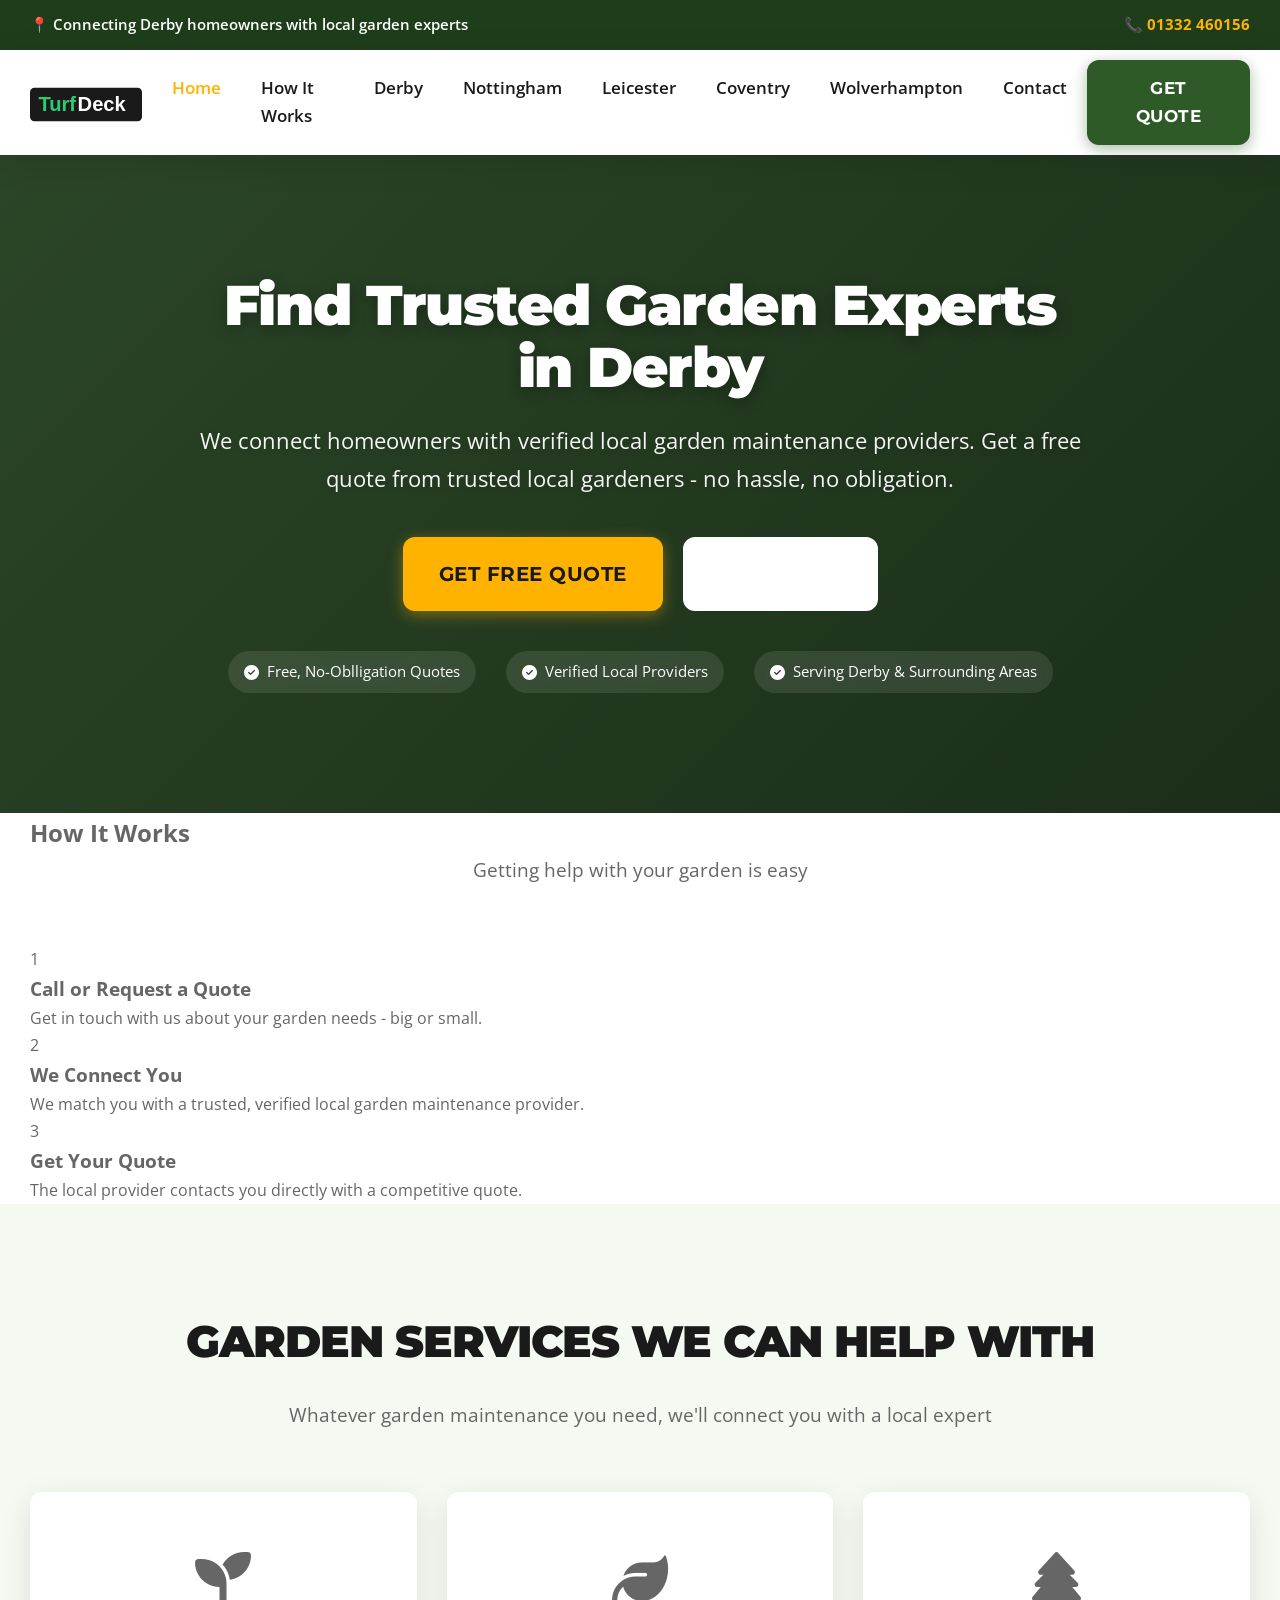
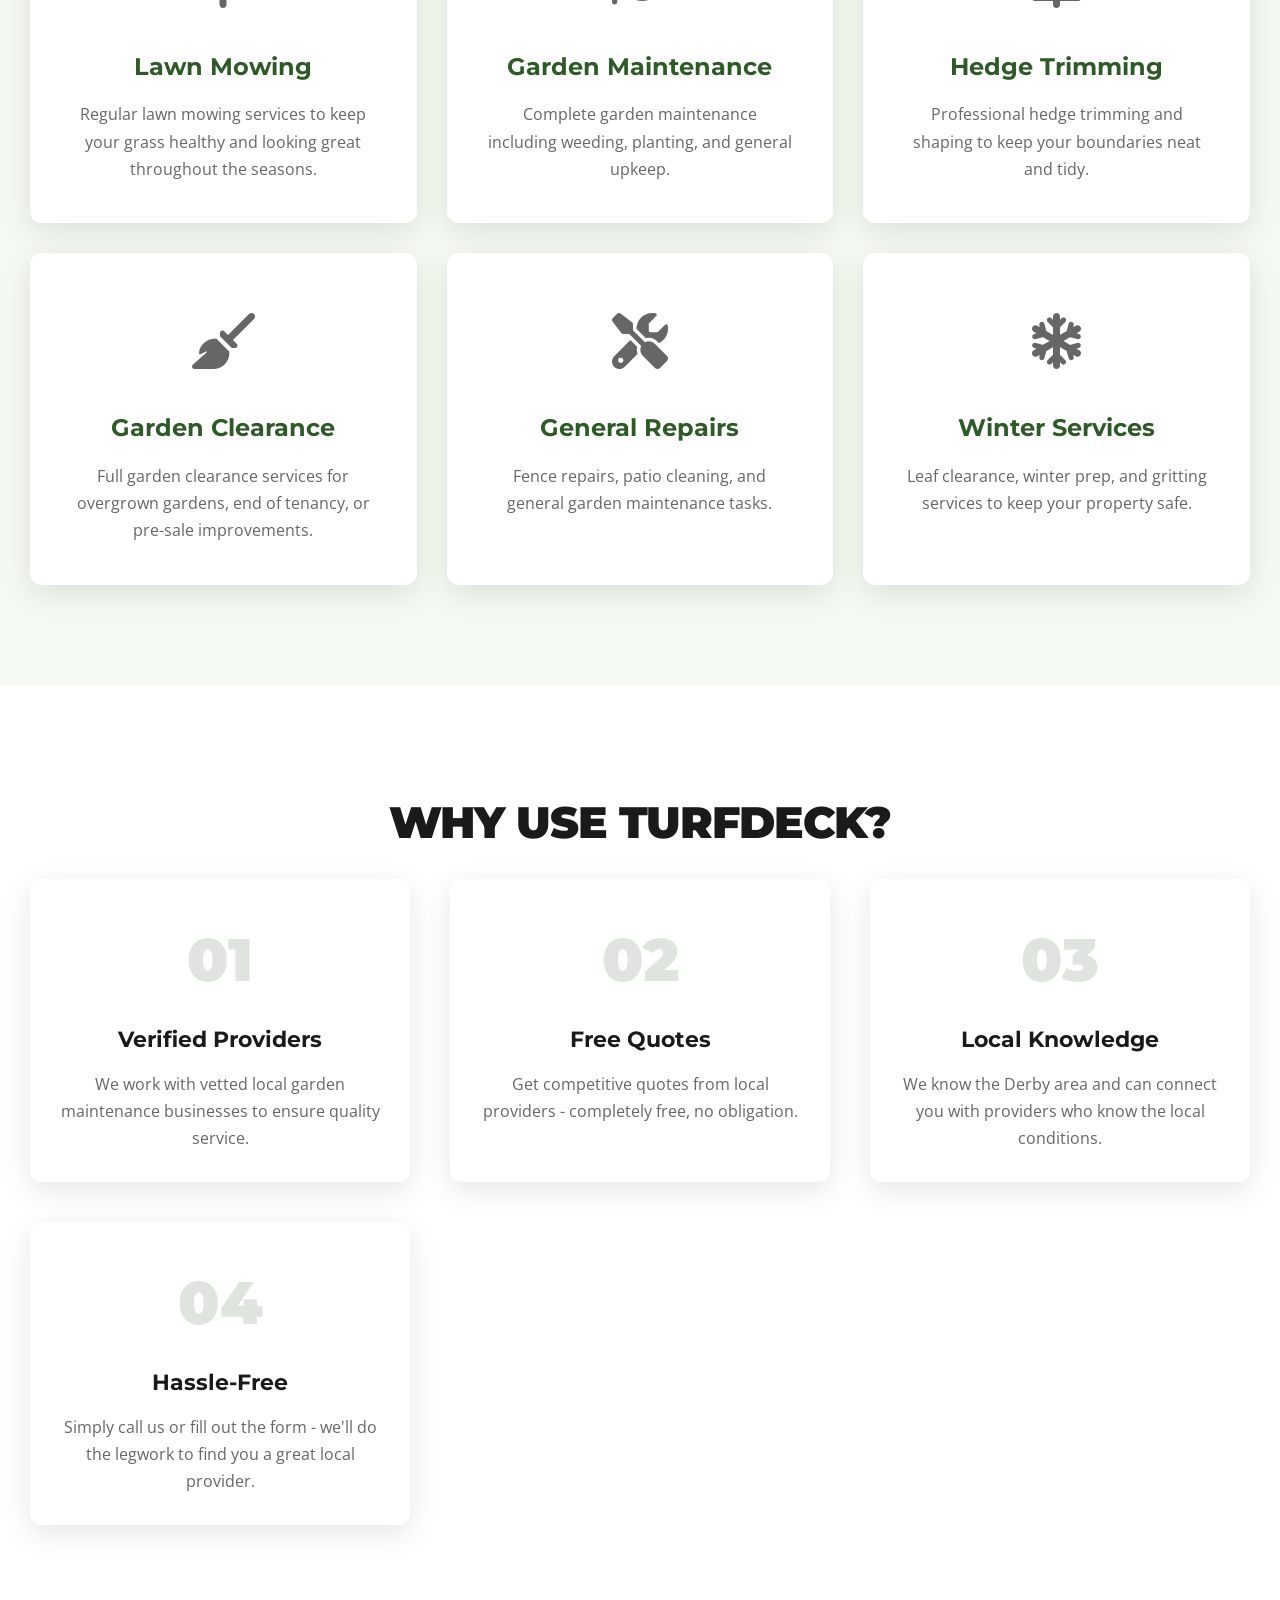
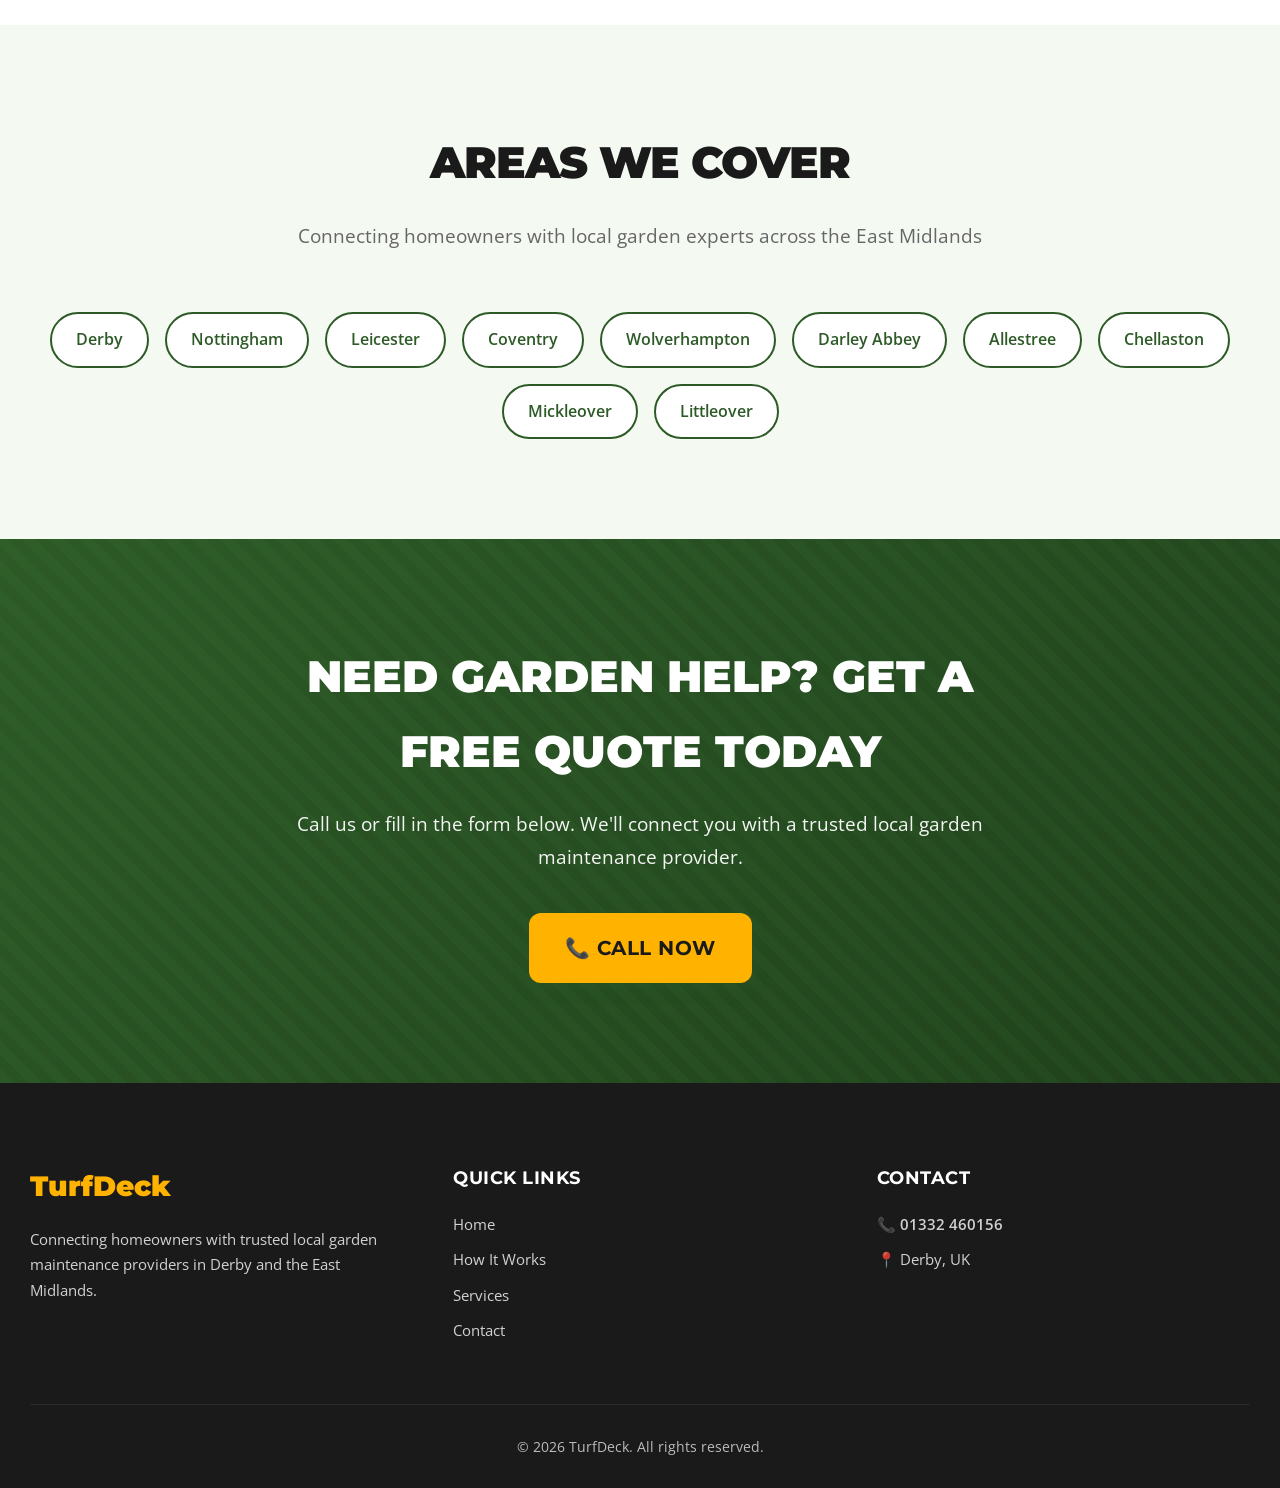
<file: index.html>
<!DOCTYPE html>
<html lang="en">
<head>
    <meta charset="UTF-8">
    <meta name="viewport" content="width=device-width, viewport-fit=cover">
    <title>TurfDeck | Garden Maintenance Quote Service</title>
    <meta name="description" content="Get connected with trusted local garden maintenance providers in Derby. Call us for free quotes on lawn mowing, hedge trimming, garden clearance and more.">
    <link rel="stylesheet" href="styles.css">
    <link rel="preconnect" href="https://fonts.googleapis.com">
    <link rel="preconnect" href="https://fonts.gstatic.com" crossorigin>
    <link href="https://fonts.googleapis.com/css2?family=Montserrat:wght@400;500;600;700;800;900&family=Open+Sans:wght@400;500;600;700&display=swap" rel="stylesheet">
    <link rel="stylesheet" href="https://cdnjs.cloudflare.com/ajax/libs/font-awesome/6.4.0/css/all.min.css">
    <link rel="icon" href="logo.svg" type="image/svg+xml">
</head>
<body>
    <!-- Top Bar -->
    <div class="top-bar">
        <div class="container">
            <div class="top-bar-content">
                <span class="location">📍 Connecting Derby homeowners with local garden experts</span>
                <div class="top-bar-contact">
                    <a href="tel:01332460156" class="phone-link">📞 01332 460156</a>
                </div>
            </div>
        </div>
    </div>

    <!-- Header -->
    <header class="header">
        <div class="container">
            <div class="header-content">
                <a href="index.html" class="logo"><img src="logo.svg" alt="TurfDeck" height="35"></a>
                <nav class="nav">
                    <a href="index.html" class="nav-link active">Home</a>
                    <a href="#how-it-works" class="nav-link">How It Works</a>
                    <a href="derby.html" class="nav-link">Derby</a>
                    <a href="nottingham.html" class="nav-link">Nottingham</a>
                    <a href="leicester.html" class="nav-link">Leicester</a>
                    <a href="coventry.html" class="nav-link">Coventry</a>
                    <a href="wolverhampton.html" class="nav-link">Wolverhampton</a>
                    <a href="#contact" class="nav-link">Contact</a>
                </nav>
                <a href="#contact" class="btn btn-primary">Get Quote</a>
            </div>
        </div>
    </header>

    <!-- Hero -->
    <section class="hero">
        <div class="container">
            <div class="hero-content">
                <h1>Find Trusted Garden Experts in Derby</h1>
                <p class="hero-subtitle">We connect homeowners with verified local garden maintenance providers. Get a free quote from trusted local gardeners - no hassle, no obligation.</p>
                <div class="hero-buttons">
                    <a href="#contact" class="btn btn-primary btn-large">Get Free Quote</a>
                    <a href="tel:01332460156" class="btn btn-secondary btn-large">Call Now</a>
                </div>
                <div class="hero-features">
                    <span class="hero-feature"><i class="fas fa-check-circle"></i> Free, No-Oblligation Quotes</span>
                    <span class="hero-feature"><i class="fas fa-check-circle"></i> Verified Local Providers</span>
                    <span class="hero-feature"><i class="fas fa-check-circle"></i> Serving Derby & Surrounding Areas</span>
                </div>
            </div>
        </div>
    </section>

    <!-- How It Works -->
    <section id="how-it-works" class="how-it-works">
        <div class="container">
            <h2>How It Works</h2>
            <p class="section-subtitle">Getting help with your garden is easy</p>
            <div class="steps-grid">
                <div class="step-card">
                    <div class="step-number">1</div>
                    <h3>Call or Request a Quote</h3>
                    <p>Get in touch with us about your garden needs - big or small.</p>
                </div>
                <div class="step-card">
                    <div class="step-number">2</div>
                    <h3>We Connect You</h3>
                    <p>We match you with a trusted, verified local garden maintenance provider.</p>
                </div>
                <div class="step-card">
                    <div class="step-number">3</div>
                    <h3>Get Your Quote</h3>
                    <p>The local provider contacts you directly with a competitive quote.</p>
                </div>
            </div>
        </div>
    </section>

    <!-- Services -->
    <section id="services" class="services">
        <div class="container">
            <h2>Garden Services We Can Help With</h2>
            <p class="section-subtitle">Whatever garden maintenance you need, we'll connect you with a local expert</p>
            <div class="services-grid">
                <div class="service-card">
                    <div class="service-icon"><i class="fas fa-seedling"></i></div>
                    <h3>Lawn Mowing</h3>
                    <p>Regular lawn mowing services to keep your grass healthy and looking great throughout the seasons.</p>
                </div>
                <div class="service-card">
                    <div class="service-icon"><i class="fas fa-leaf"></i></div>
                    <h3>Garden Maintenance</h3>
                    <p>Complete garden maintenance including weeding, planting, and general upkeep.</p>
                </div>
                <div class="service-card">
                    <div class="service-icon"><i class="fas fa-tree"></i></div>
                    <h3>Hedge Trimming</h3>
                    <p>Professional hedge trimming and shaping to keep your boundaries neat and tidy.</p>
                </div>
                <div class="service-card">
                    <div class="service-icon"><i class="fas fa-broom"></i></div>
                    <h3>Garden Clearance</h3>
                    <p>Full garden clearance services for overgrown gardens, end of tenancy, or pre-sale improvements.</p>
                </div>
                <div class="service-card">
                    <div class="service-icon"><i class="fas fa-tools"></i></div>
                    <h3>General Repairs</h3>
                    <p>Fence repairs, patio cleaning, and general garden maintenance tasks.</p>
                </div>
                <div class="service-card">
                    <div class="service-icon"><i class="fas fa-snowflake"></i></div>
                    <h3>Winter Services</h3>
                    <p>Leaf clearance, winter prep, and gritting services to keep your property safe.</p>
                </div>
            </div>
        </div>
    </section>

    <!-- Why Choose Us -->
    <section class="why-choose">
        <div class="container">
            <h2>Why Use TurfDeck?</h2>
            <div class="benefits-grid">
                <div class="benefit">
                    <div class="benefit-number">01</div>
                    <h3>Verified Providers</h3>
                    <p>We work with vetted local garden maintenance businesses to ensure quality service.</p>
                </div>
                <div class="benefit">
                    <div class="benefit-number">02</div>
                    <h3>Free Quotes</h3>
                    <p>Get competitive quotes from local providers - completely free, no obligation.</p>
                </div>
                <div class="benefit">
                    <div class="benefit-number">03</div>
                    <h3>Local Knowledge</h3>
                    <p>We know the Derby area and can connect you with providers who know the local conditions.</p>
                </div>
                <div class="benefit">
                    <div class="benefit-number">04</div>
                    <h3>Hassle-Free</h3>
                    <p>Simply call us or fill out the form - we'll do the legwork to find you a great local provider.</p>
                </div>
            </div>
        </div>
    </section>

    <!-- Service Areas -->
    <section class="service-areas">
        <div class="container">
            <h2>Areas We Cover</h2>
            <p class="section-subtitle">Connecting homeowners with local garden experts across the East Midlands</p>
            <div class="areas-list">
                <a href="derby.html" class="area-tag">Derby</a>
                <a href="nottingham.html" class="area-tag">Nottingham</a>
                <a href="leicester.html" class="area-tag">Leicester</a>
                <a href="coventry.html" class="area-tag">Coventry</a>
                <a href="wolverhampton.html" class="area-tag">Wolverhampton</a>
                <span class="area-tag">Darley Abbey</span>
                <span class="area-tag">Allestree</span>
                <span class="area-tag">Chellaston</span>
                <span class="area-tag">Mickleover</span>
                <span class="area-tag">Littleover</span>
            </div>
        </div>
    </section>

    <!-- CTA -->
    <section id="contact" class="cta">
        <div class="container">
            <div class="cta-content">
                <h2>Need Garden Help? Get a Free Quote Today</h2>
                <p>Call us or fill in the form below. We'll connect you with a trusted local garden maintenance provider.</p>
                <div class="cta-buttons">
                    <a href="tel:01332460156" class="btn btn-primary btn-large">📞 Call Now</a>
                </div>
            </div>
        </div>
    </section>

    <!-- Footer -->
    <footer class="footer">
        <div class="container">
            <div class="footer-content">
                <div class="footer-brand">
                    <h3>TurfDeck</h3>
                    <p>Connecting homeowners with trusted local garden maintenance providers in Derby and the East Midlands.</p>
                </div>
                <div class="footer-links">
                    <h4>Quick Links</h4>
                    <a href="index.html">Home</a>
                    <a href="#how-it-works">How It Works</a>
                    <a href="#services">Services</a>
                    <a href="#contact">Contact</a>
                </div>
                <div class="footer-contact">
                    <h4>Contact</h4>
                    <p>📞 <a href="tel:01332460156">01332 460156</a></p>
                    <p>📍 Derby, UK</p>
                </div>
            </div>
            <div class="footer-bottom">
                <p>&copy; 2026 TurfDeck. All rights reserved.</p>
            </div>
        </div>
    </footer>

    <!-- Schema Markup -->
    <script type="application/ld+json">
    {
        "@context": "https://schema.org",
        "@type": "LocalBusiness",
        "name": "TurfDeck",
        "description": "Connecting homeowners with trusted local garden maintenance providers in Derby",
        "telephone": "01332460156",
        "address": {
            "@type": "PostalAddress",
            "addressLocality": "Derby",
            "addressRegion": "Derbyshire",
            "addressCountry": "GB"
        },
        "geo": {
            "@type": "GeoCoordinates",
            "latitude": "52.9225",
            "longitude": "-1.4766"
        },
        "openingHours": "Mo-Fr 08:00-18:00, Sa 09:00-16:00",
        "priceRange": "££"
    }
    </script>
</body>
</html>
</file>
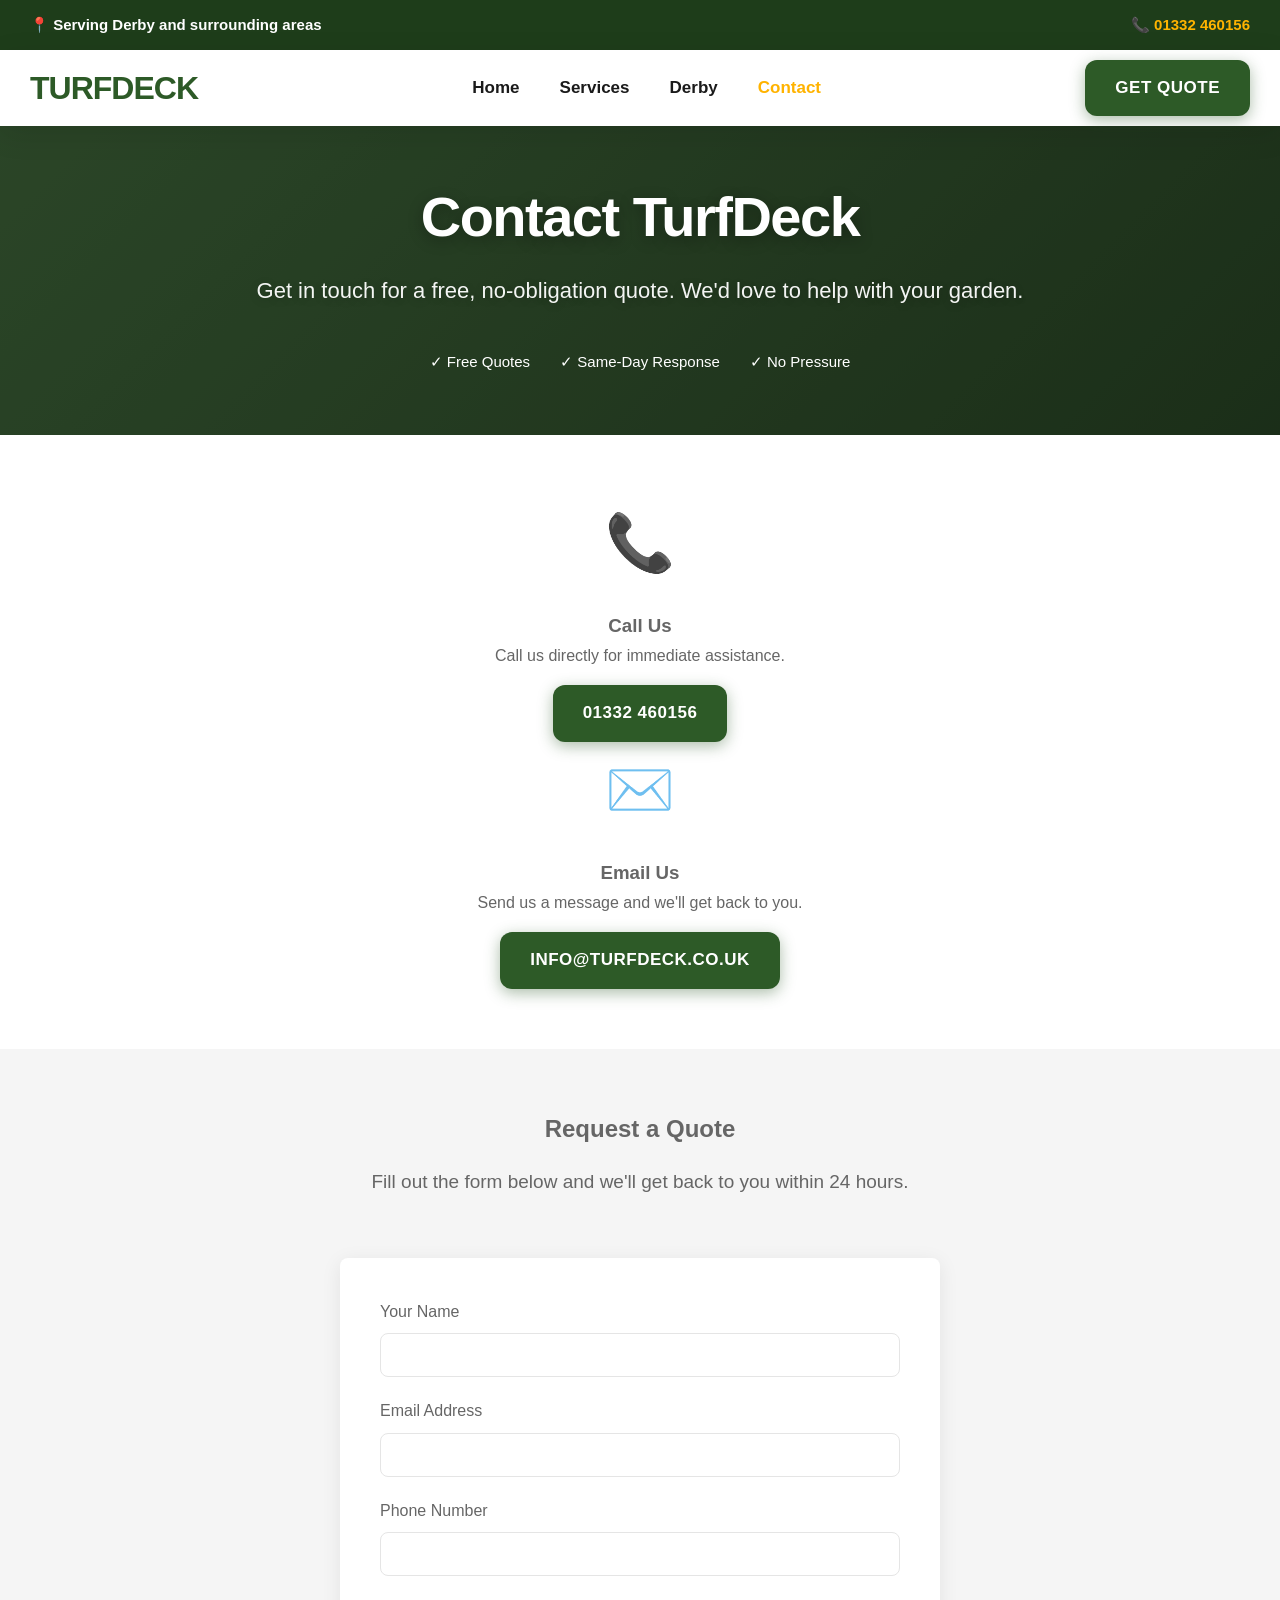
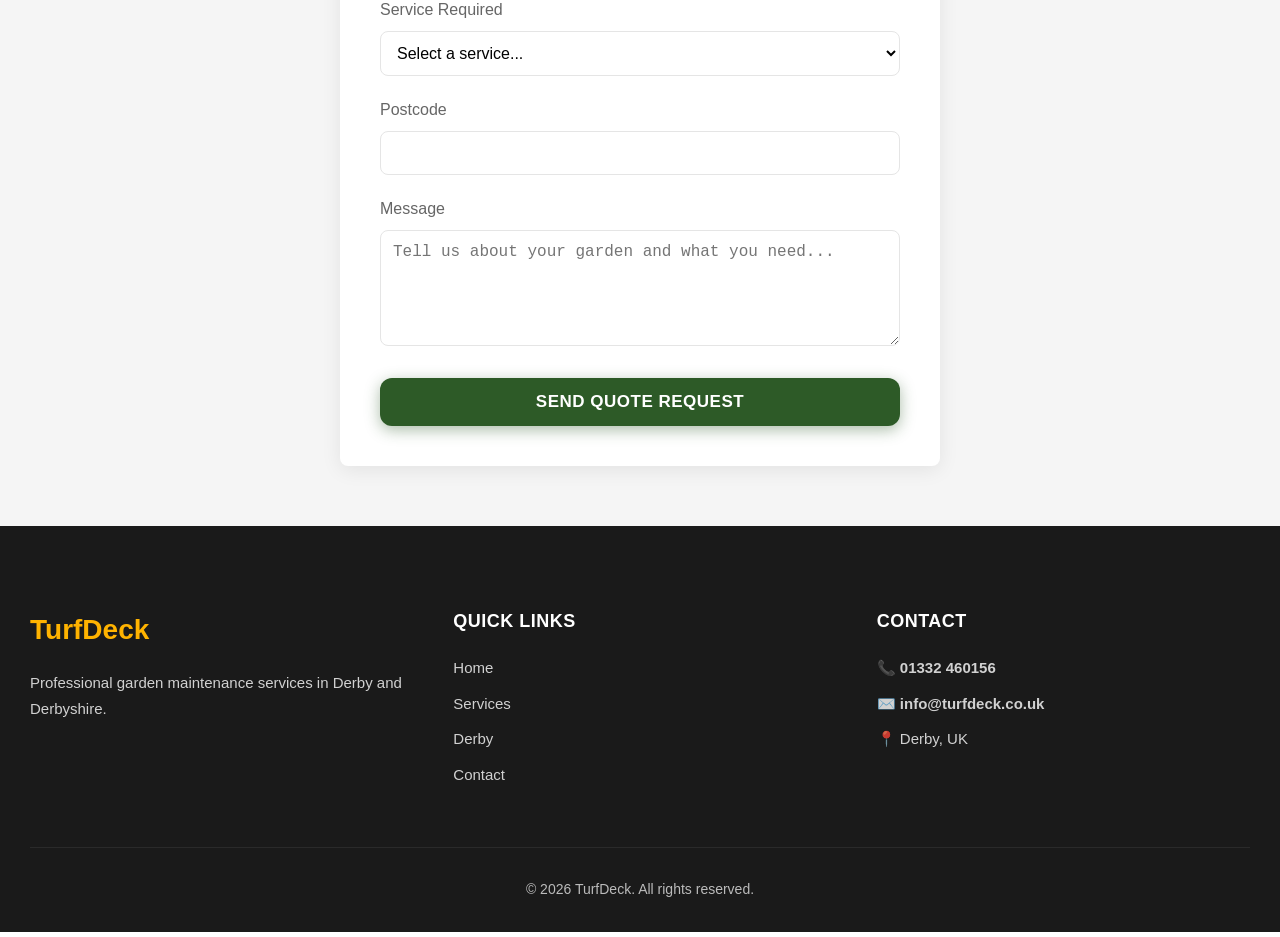
<file: contact.html>
<!DOCTYPE html>
<html lang="en">
<head>
    <meta charset="UTF-8">
    <meta name="viewport" content="width=device-width, initial-scale=1.0">
    <title>Contact Us | TurfDeck - Garden Maintenance Derby</title>
    <meta name="description" content="Contact TurfDeck for professional garden maintenance services in Derby. Get your free quote today.">
    <link rel="stylesheet" href="styles.css">
    <link rel="preconnect" href="https://fonts.googleapis.com">
    <link rel="preconnect" href="https://fonts.gstatic.com" crossorigin>
    <link href="https://fonts.googleapis.com/css2?family=Inter:wght@400;500;600;700&display=swap" rel="stylesheet">
</head>
<body>
    <!-- Top Bar -->
    <div class="top-bar">
        <div class="container">
            <div class="top-bar-content">
                <span class="location">📍 Serving Derby and surrounding areas</span>
                <div class="top-bar-contact">
                    <a href="tel:01332460156" class="phone-link">📞 01332 460156</a>
                </div>
            </div>
        </div>
    </div>

    <!-- Header -->
    <header class="header">
        <div class="container">
            <div class="header-content">
                <a href="index.html" class="logo">TurfDeck</a>
                <nav class="nav">
                    <a href="index.html" class="nav-link">Home</a>
                    <a href="index.html#services" class="nav-link">Services</a>
                    <a href="derby.html" class="nav-link">Derby</a>
                    <a href="contact.html" class="nav-link active">Contact</a>
                </nav>
                <a href="#quote-form" class="btn btn-primary">Get Quote</a>
            </div>
        </div>
    </header>

    <!-- Contact Hero -->
    <section class="hero" style="padding: 60px 0;">
        <div class="container">
            <div class="hero-content">
                <h1>Contact TurfDeck</h1>
                <p class="hero-subtitle">Get in touch for a free, no-obligation quote. We'd love to help with your garden.</p>
                <div class="hero-features">
                    <span>✓ Free Quotes</span>
                    <span>✓ Same-Day Response</span>
                    <span>✓ No Pressure</span>
                </div>
            </div>
        </div>
    </section>

    <!-- Contact Methods -->
    <section style="padding: 60px 0;">
        <div class="container">
            <div class="local-grid">
                <div class="local-card" style="text-align: center;">
                    <div class="service-icon">📞</div>
                    <h3>Call Us</h3>
                    <p>Call us directly for immediate assistance.</p>
                    <a href="tel:01332460156" class="btn btn-primary" style="margin-top: 16px; display: inline-block;">01332 460156</a>
                </div>
                <div class="local-card" style="text-align: center;">
                    <div class="service-icon">✉️</div>
                    <h3>Email Us</h3>
                    <p>Send us a message and we'll get back to you.</p>
                    <a href="mailto:info@turfdeck.co.uk" class="btn btn-primary" style="margin-top: 16px; display: inline-block;">info@turfdeck.co.uk</a>
                </div>
            </div>
        </div>
    </section>

    <!-- Quote Form -->
    <section id="quote-form" style="padding: 60px 0; background: #f5f5f5;">
        <div class="container">
            <h2 style="text-align: center; margin-bottom: 16px;">Request a Quote</h2>
            <p class="section-subtitle">Fill out the form below and we'll get back to you within 24 hours.</p>
            
            <div style="max-width: 600px; margin: 40px auto 0; background: white; padding: 40px; border-radius: 8px; box-shadow: 0 4px 20px rgba(0,0,0,0.08);">
                <form name="contact" method="POST" data-netlify="true">
                    <div style="margin-bottom: 20px;">
                        <label for="name" style="display: block; margin-bottom: 8px; font-weight: 500;">Your Name</label>
                        <input type="text" id="name" name="name" required style="width: 100%; padding: 12px; border: 1px solid #e5e5e5; border-radius: 8px; font-size: 16px;">
                    </div>
                    
                    <div style="margin-bottom: 20px;">
                        <label for="email" style="display: block; margin-bottom: 8px; font-weight: 500;">Email Address</label>
                        <input type="email" id="email" name="email" required style="width: 100%; padding: 12px; border: 1px solid #e5e5e5; border-radius: 8px; font-size: 16px;">
                    </div>
                    
                    <div style="margin-bottom: 20px;">
                        <label for="phone" style="display: block; margin-bottom: 8px; font-weight: 500;">Phone Number</label>
                        <input type="tel" id="phone" name="phone" style="width: 100%; padding: 12px; border: 1px solid #e5e5e5; border-radius: 8px; font-size: 16px;">
                    </div>
                    
                    <div style="margin-bottom: 20px;">
                        <label for="service" style="display: block; margin-bottom: 8px; font-weight: 500;">Service Required</label>
                        <select id="service" name="service" style="width: 100%; padding: 12px; border: 1px solid #e5e5e5; border-radius: 8px; font-size: 16px; background: white;">
                            <option value="">Select a service...</option>
                            <option value="lawn-mowing">Lawn Mowing</option>
                            <option value="garden-maintenance">Garden Maintenance</option>
                            <option value="hedge-trimming">Hedge Trimming</option>
                            <option value="garden-clearance">Garden Clearance</option>
                            <option value="other">Other</option>
                        </select>
                    </div>
                    
                    <div style="margin-bottom: 20px;">
                        <label for="postcode" style="display: block; margin-bottom: 8px; font-weight: 500;">Postcode</label>
                        <input type="text" id="postcode" name="postcode" required style="width: 100%; padding: 12px; border: 1px solid #e5e5e5; border-radius: 8px; font-size: 16px;">
                    </div>
                    
                    <div style="margin-bottom: 24px;">
                        <label for="message" style="display: block; margin-bottom: 8px; font-weight: 500;">Message</label>
                        <textarea id="message" name="message" rows="5" style="width: 100%; padding: 12px; border: 1px solid #e5e5e5; border-radius: 8px; font-size: 16px; resize: vertical;" placeholder="Tell us about your garden and what you need..."></textarea>
                    </div>
                    
                    <button type="submit" class="btn btn-primary" style="width: 100%;">Send Quote Request</button>
                </form>
            </div>
        </div>
    </section>

    <!-- Footer -->
    <footer class="footer">
        <div class="container">
            <div class="footer-content">
                <div class="footer-brand">
                    <h3>TurfDeck</h3>
                    <p>Professional garden maintenance services in Derby and Derbyshire.</p>
                </div>
                <div class="footer-links">
                    <h4>Quick Links</h4>
                    <a href="index.html">Home</a>
                    <a href="index.html#services">Services</a>
                    <a href="derby.html">Derby</a>
                    <a href="contact.html">Contact</a>
                </div>
                <div class="footer-contact">
                    <h4>Contact</h4>
                    <p>📞 <a href="tel:01332460156">01332 460156</a></p>
                    <p>✉️ <a href="mailto:info@turfdeck.co.uk">info@turfdeck.co.uk</a></p>
                    <p>📍 Derby, UK</p>
                </div>
            </div>
            <div class="footer-bottom">
                <p>&copy; 2026 TurfDeck. All rights reserved.</p>
            </div>
        </div>
    </footer>
</body>
</html>
</file>
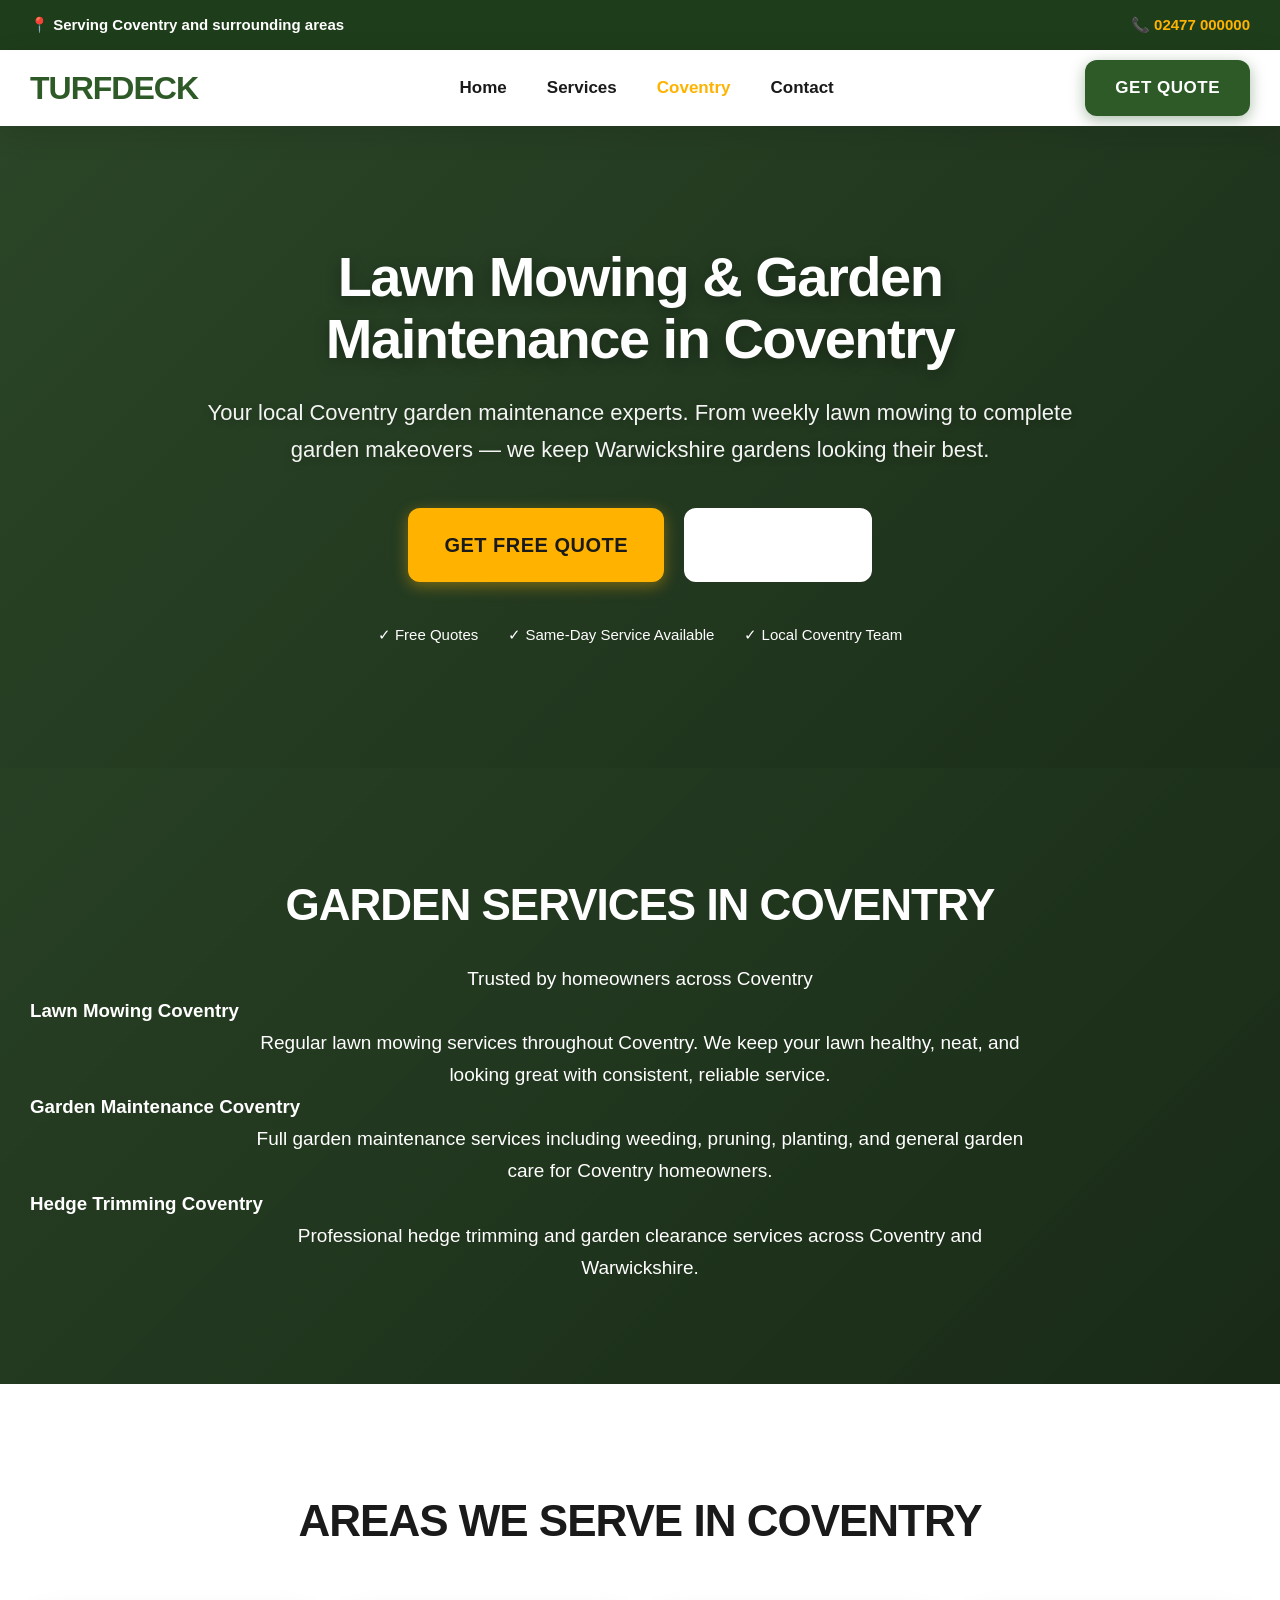
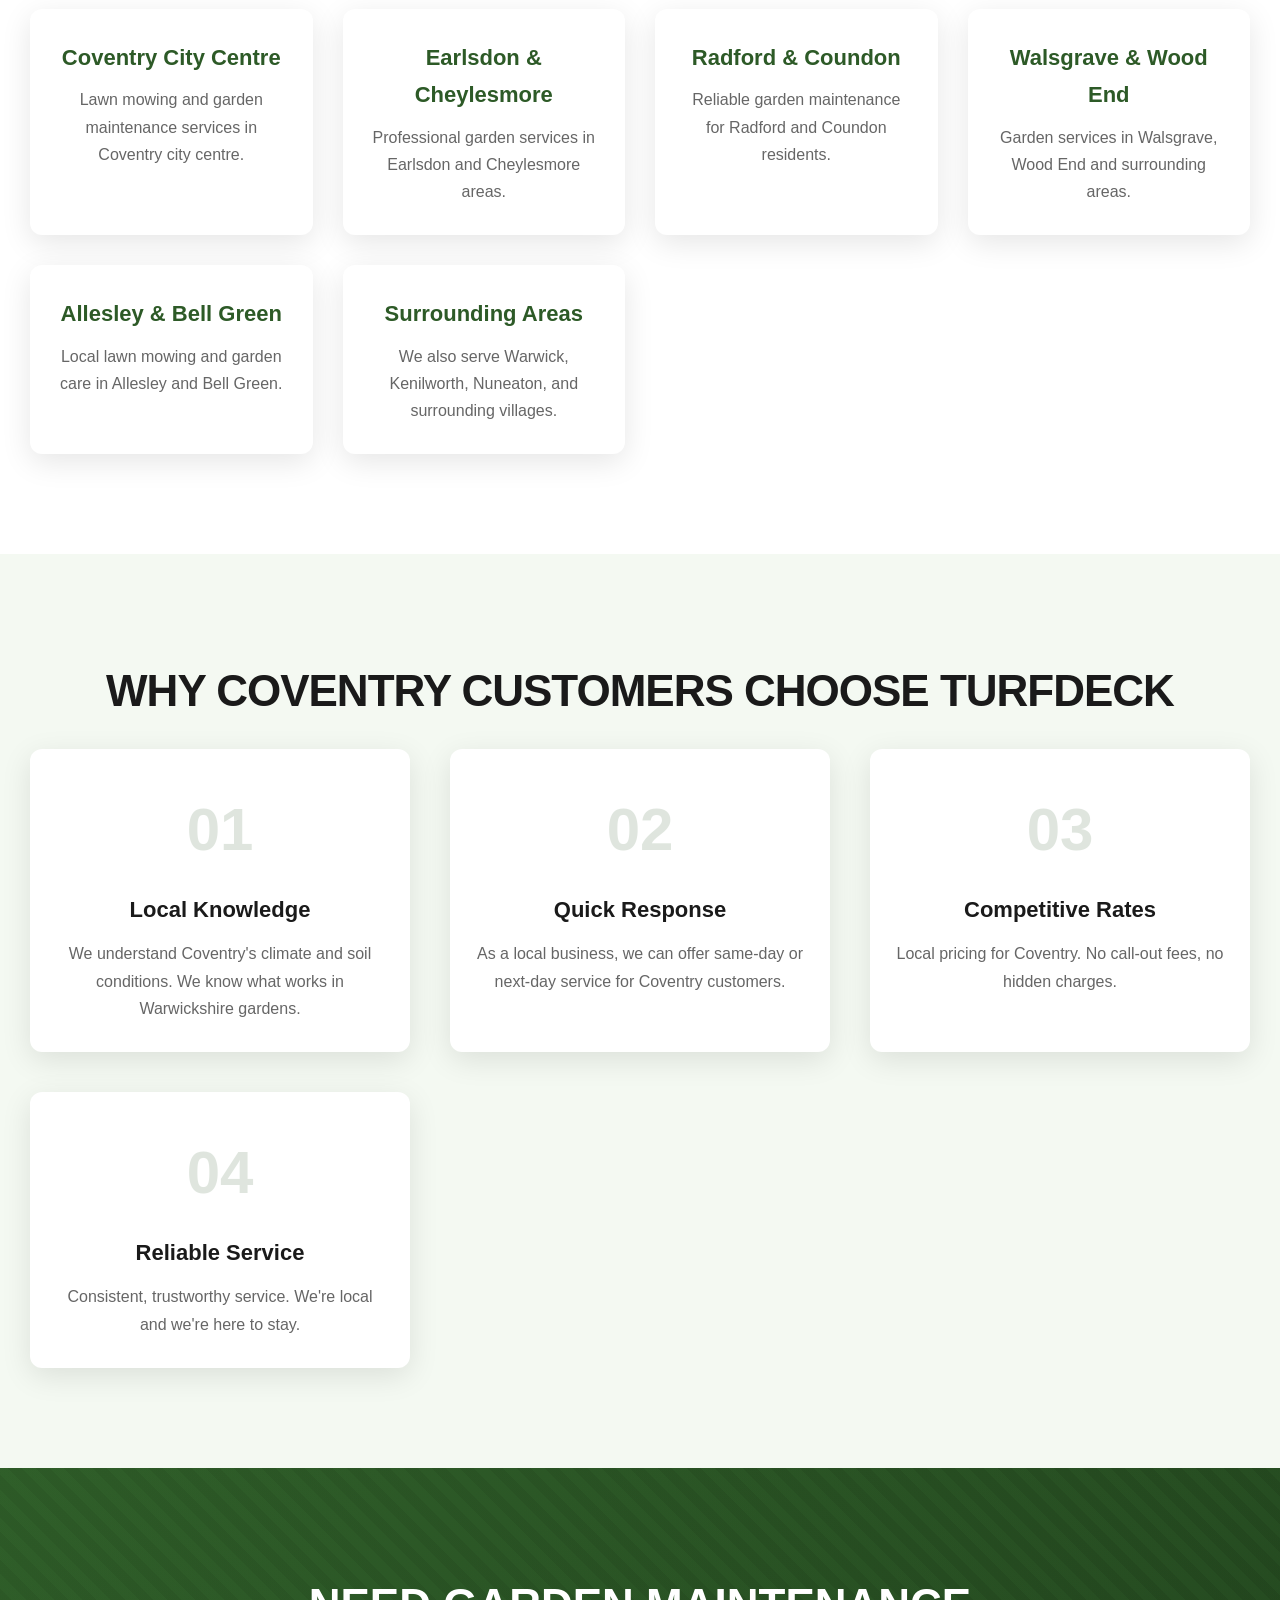
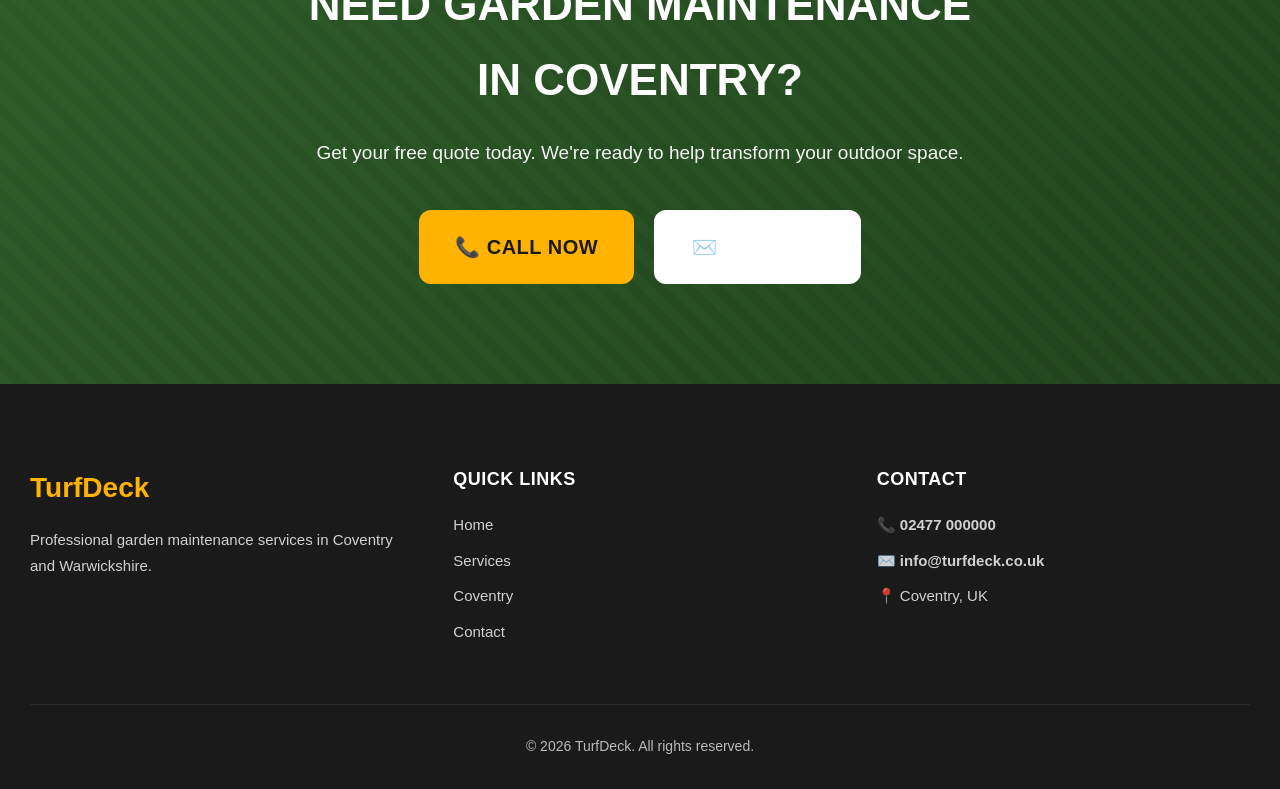
<file: coventry.html>
<!DOCTYPE html>
<html lang="en">
<head>
    <meta charset="UTF-8">
    <meta name="viewport" content="width=device-width, initial-scale=1.0">
    <title>Lawn Mowing Coventry | Garden Maintenance Coventry | TurfDeck</title>
    <meta name="description" content="Professional lawn mowing and garden maintenance services in Coventry. Local experts serving Coventry, Warwick, Kenilworth, and surrounding areas. Get your free quote today.">
    <link rel="stylesheet" href="styles.css">
    <link rel="preconnect" href="https://fonts.googleapis.com">
    <link rel="preconnect" href="https://fonts.gstatic.com" crossorigin>
    <link href="https://fonts.googleapis.com/css2?family=Inter:wght@400;500;600;700&display=swap" rel="stylesheet">
    <link rel="canonical" href="https://turfdeck.co.uk/coventry.html">
</head>
<body>
    <!-- Top Bar -->
    <div class="top-bar">
        <div class="container">
            <div class="top-bar-content">
                <span class="location">📍 Serving Coventry and surrounding areas</span>
                <div class="top-bar-contact">
                    <a href="tel:02477000000" class="phone-link">📞 02477 000000</a>
                </div>
            </div>
        </div>
    </div>

    <!-- Header -->
    <header class="header">
        <div class="container">
            <div class="header-content">
                <a href="index.html" class="logo">TurfDeck</a>
                <nav class="nav">
                    <a href="index.html" class="nav-link">Home</a>
                    <a href="index.html#services" class="nav-link">Services</a>
                    <a href="coventry.html" class="nav-link active">Coventry</a>
                    <a href="index.html#contact" class="nav-link">Contact</a>
                </nav>
                <a href="index.html#contact" class="btn btn-primary">Get Quote</a>
            </div>
        </div>
    </header>

    <!-- Hero -->
    <section class="hero hero-derby">
        <div class="container">
            <div class="hero-content">
                <h1>Lawn Mowing & Garden Maintenance in Coventry</h1>
                <p class="hero-subtitle">Your local Coventry garden maintenance experts. From weekly lawn mowing to complete garden makeovers — we keep Warwickshire gardens looking their best.</p>
                <div class="hero-buttons">
                    <a href="#contact" class="btn btn-primary btn-large">Get Free Quote</a>
                    <a href="tel:02477000000" class="btn btn-secondary btn-large">Call Now</a>
                </div>
                <div class="hero-features">
                    <span>✓ Free Quotes</span>
                    <span>✓ Same-Day Service Available</span>
                    <span>✓ Local Coventry Team</span>
                </div>
            </div>
        </div>
    </section>

    <!-- Local SEO Content -->
    <section class="local-content">
        <div class="container">
            <h2>Garden Services in Coventry</h2>
            <p class="section-subtitle">Trusted by homeowners across Coventry</p>
            
            <div class="local-grid">
                <div class="local-card">
                    <h3>Lawn Mowing Coventry</h3>
                    <p>Regular lawn mowing services throughout Coventry. We keep your lawn healthy, neat, and looking great with consistent, reliable service.</p>
                </div>
                <div class="local-card">
                    <h3>Garden Maintenance Coventry</h3>
                    <p>Full garden maintenance services including weeding, pruning, planting, and general garden care for Coventry homeowners.</p>
                </div>
                <div class="local-card">
                    <h3>Hedge Trimming Coventry</h3>
                    <p>Professional hedge trimming and garden clearance services across Coventry and Warwickshire.</p>
                </div>
            </div>
        </div>
    </section>

    <!-- Areas We Serve in Coventry -->
    <section class="areas-detailed">
        <div class="container">
            <h2>Areas We Serve in Coventry</h2>
            <div class="areas-grid">
                <div class="area-item">
                    <h3>Coventry City Centre</h3>
                    <p>Lawn mowing and garden maintenance services in Coventry city centre.</p>
                </div>
                <div class="area-item">
                    <h3>Earlsdon & Cheylesmore</h3>
                    <p>Professional garden services in Earlsdon and Cheylesmore areas.</p>
                </div>
                <div class="area-item">
                    <h3>Radford & Coundon</h3>
                    <p>Reliable garden maintenance for Radford and Coundon residents.</p>
                </div>
                <div class="area-item">
                    <h3>Walsgrave & Wood End</h3>
                    <p>Garden services in Walsgrave, Wood End and surrounding areas.</p>
                </div>
                <div class="area-item">
                    <h3>Allesley & Bell Green</h3>
                    <p>Local lawn mowing and garden care in Allesley and Bell Green.</p>
                </div>
                <div class="area-item">
                    <h3>Surrounding Areas</h3>
                    <p>We also serve Warwick, Kenilworth, Nuneaton, and surrounding villages.</p>
                </div>
            </div>
        </div>
    </section>

    <!-- Why Coventry Customers Choose Us -->
    <section class="why-local">
        <div class="container">
            <h2>Why Coventry Customers Choose TurfDeck</h2>
            <div class="benefits-grid">
                <div class="benefit">
                    <div class="benefit-number">01</div>
                    <h3>Local Knowledge</h3>
                    <p>We understand Coventry's climate and soil conditions. We know what works in Warwickshire gardens.</p>
                </div>
                <div class="benefit">
                    <div class="benefit-number">02</div>
                    <h3>Quick Response</h3>
                    <p>As a local business, we can offer same-day or next-day service for Coventry customers.</p>
                </div>
                <div class="benefit">
                    <div class="benefit-number">03</div>
                    <h3>Competitive Rates</h3>
                    <p>Local pricing for Coventry. No call-out fees, no hidden charges.</p>
                </div>
                <div class="benefit">
                    <div class="benefit-number">04</div>
                    <h3>Reliable Service</h3>
                    <p>Consistent, trustworthy service. We're local and we're here to stay.</p>
                </div>
            </div>
        </div>
    </section>

    <!-- CTA -->
    <section id="contact" class="cta">
        <div class="container">
            <div class="cta-content">
                <h2>Need Garden Maintenance in Coventry?</h2>
                <p>Get your free quote today. We're ready to help transform your outdoor space.</p>
                <div class="cta-buttons">
                    <a href="tel:02477000000" class="btn btn-primary btn-large">📞 Call Now</a>
                    <a href="mailto:info@turfdeck.co.uk" class="btn btn-secondary btn-large">✉️ Email Us</a>
                </div>
            </div>
        </div>
    </section>

    <!-- Footer -->
    <footer class="footer">
        <div class="container">
            <div class="footer-content">
                <div class="footer-brand">
                    <h3>TurfDeck</h3>
                    <p>Professional garden maintenance services in Coventry and Warwickshire.</p>
                </div>
                <div class="footer-links">
                    <h4>Quick Links</h4>
                    <a href="index.html">Home</a>
                    <a href="index.html#services">Services</a>
                    <a href="coventry.html">Coventry</a>
                    <a href="index.html#contact">Contact</a>
                </div>
                <div class="footer-contact">
                    <h4>Contact</h4>
                    <p>📞 <a href="tel:02477000000">02477 000000</a></p>
                    <p>✉️ <a href="mailto:info@turfdeck.co.uk">info@turfdeck.co.uk</a></p>
                    <p>📍 Coventry, UK</p>
                </div>
            </div>
            <div class="footer-bottom">
                <p>&copy; 2026 TurfDeck. All rights reserved.</p>
            </div>
        </div>
    </footer>

    <!-- LocalBusiness Schema -->
    <script type="application/ld+json">
    {
        "@context": "https://schema.org",
        "@type": "LocalBusiness",
        "name": "TurfDeck - Garden Maintenance Coventry",
        "description": "Professional lawn mowing and garden maintenance services in Coventry",
        "url": "https://turfdeck.co.uk/coventry.html",
        "telephone": "02477000000",
        "email": "info@turfdeck.co.uk",
        "address": {
            "@type": "PostalAddress",
            "addressLocality": "Coventry",
            "addressRegion": "Warwickshire",
            "addressCountry": "GB"
        },
        "geo": {
            "@type": "GeoCoordinates",
            "latitude": "52.4068",
            "longitude": "-1.5197"
        },
        "openingHours": "Mo-Fr 08:00-18:00, Sa 09:00-16:00",
        "priceRange": "£",
        "areaServed": [
            "Coventry",
            "Warwick",
            "Kenilworth",
            "Nuneaton",
            "Earlsdon",
            "Walsgrave"
        ]
    }
    </script>
</body>
</html>
</file>
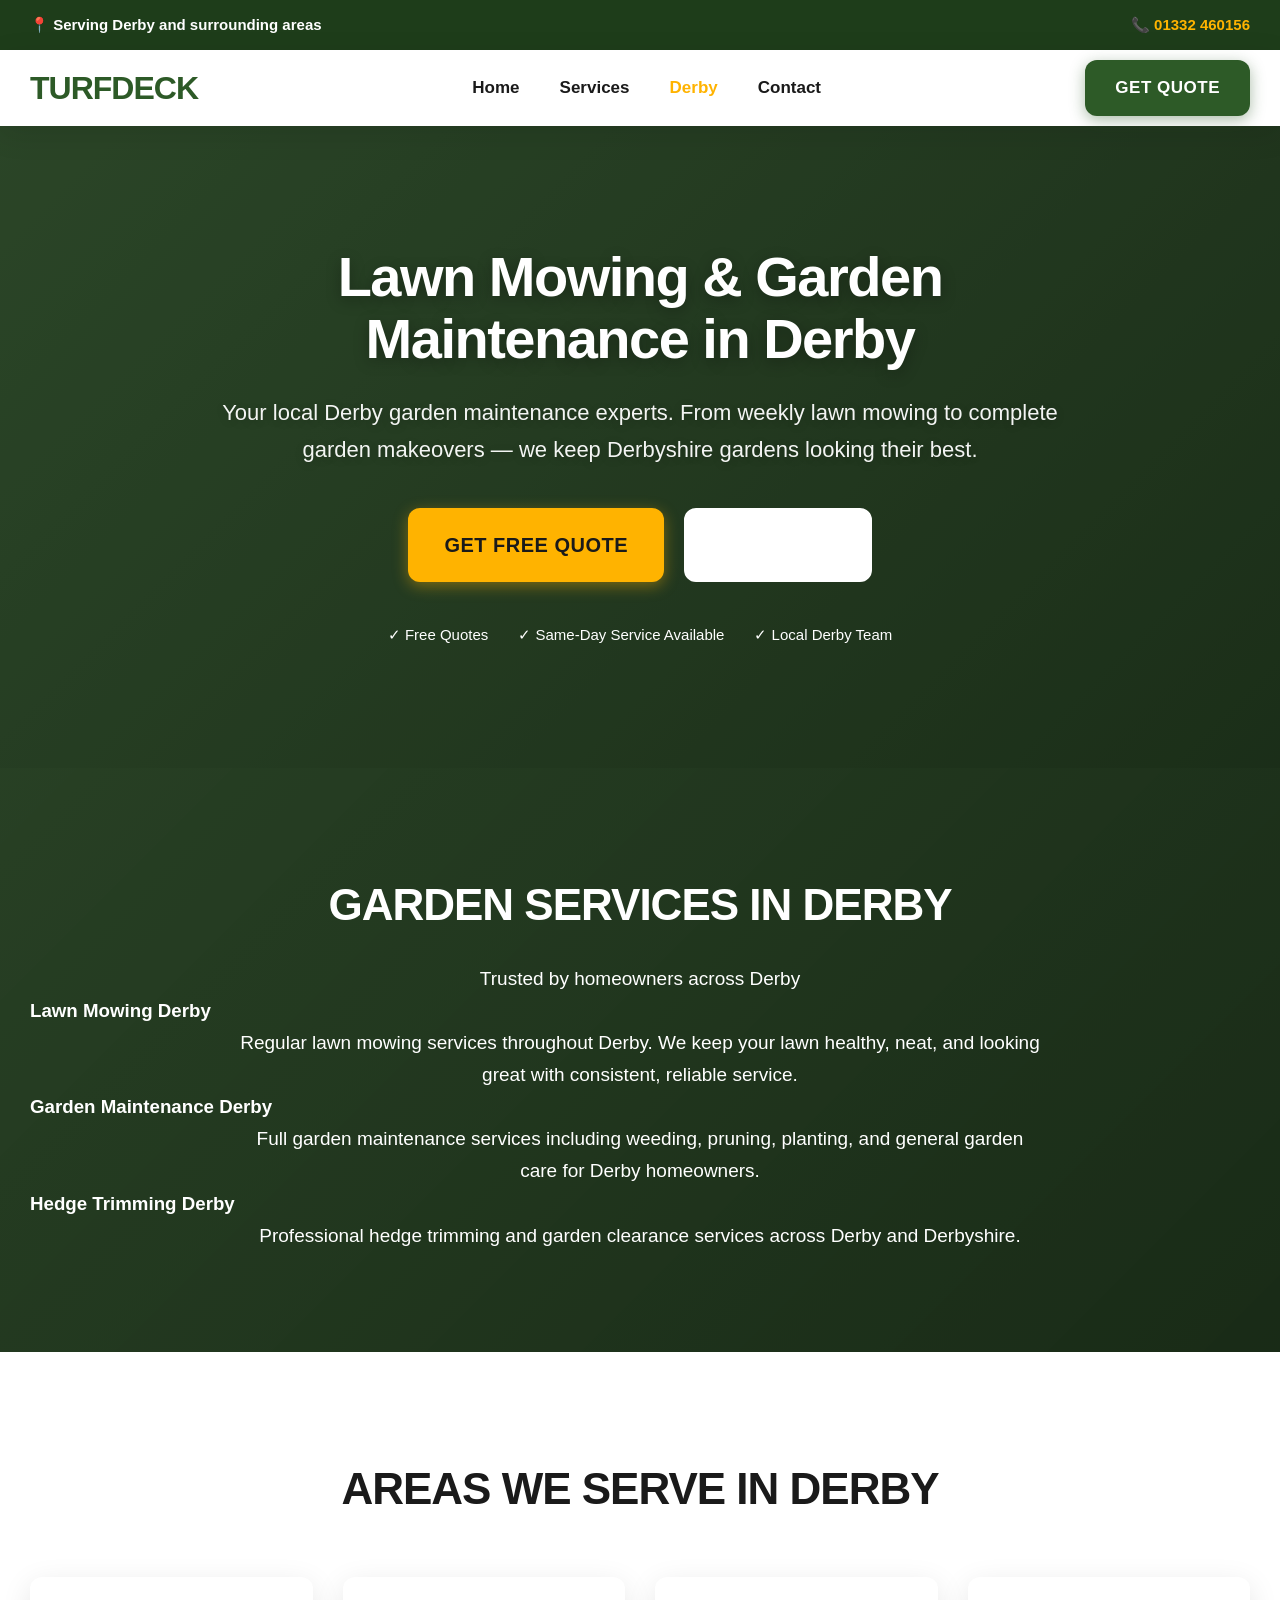
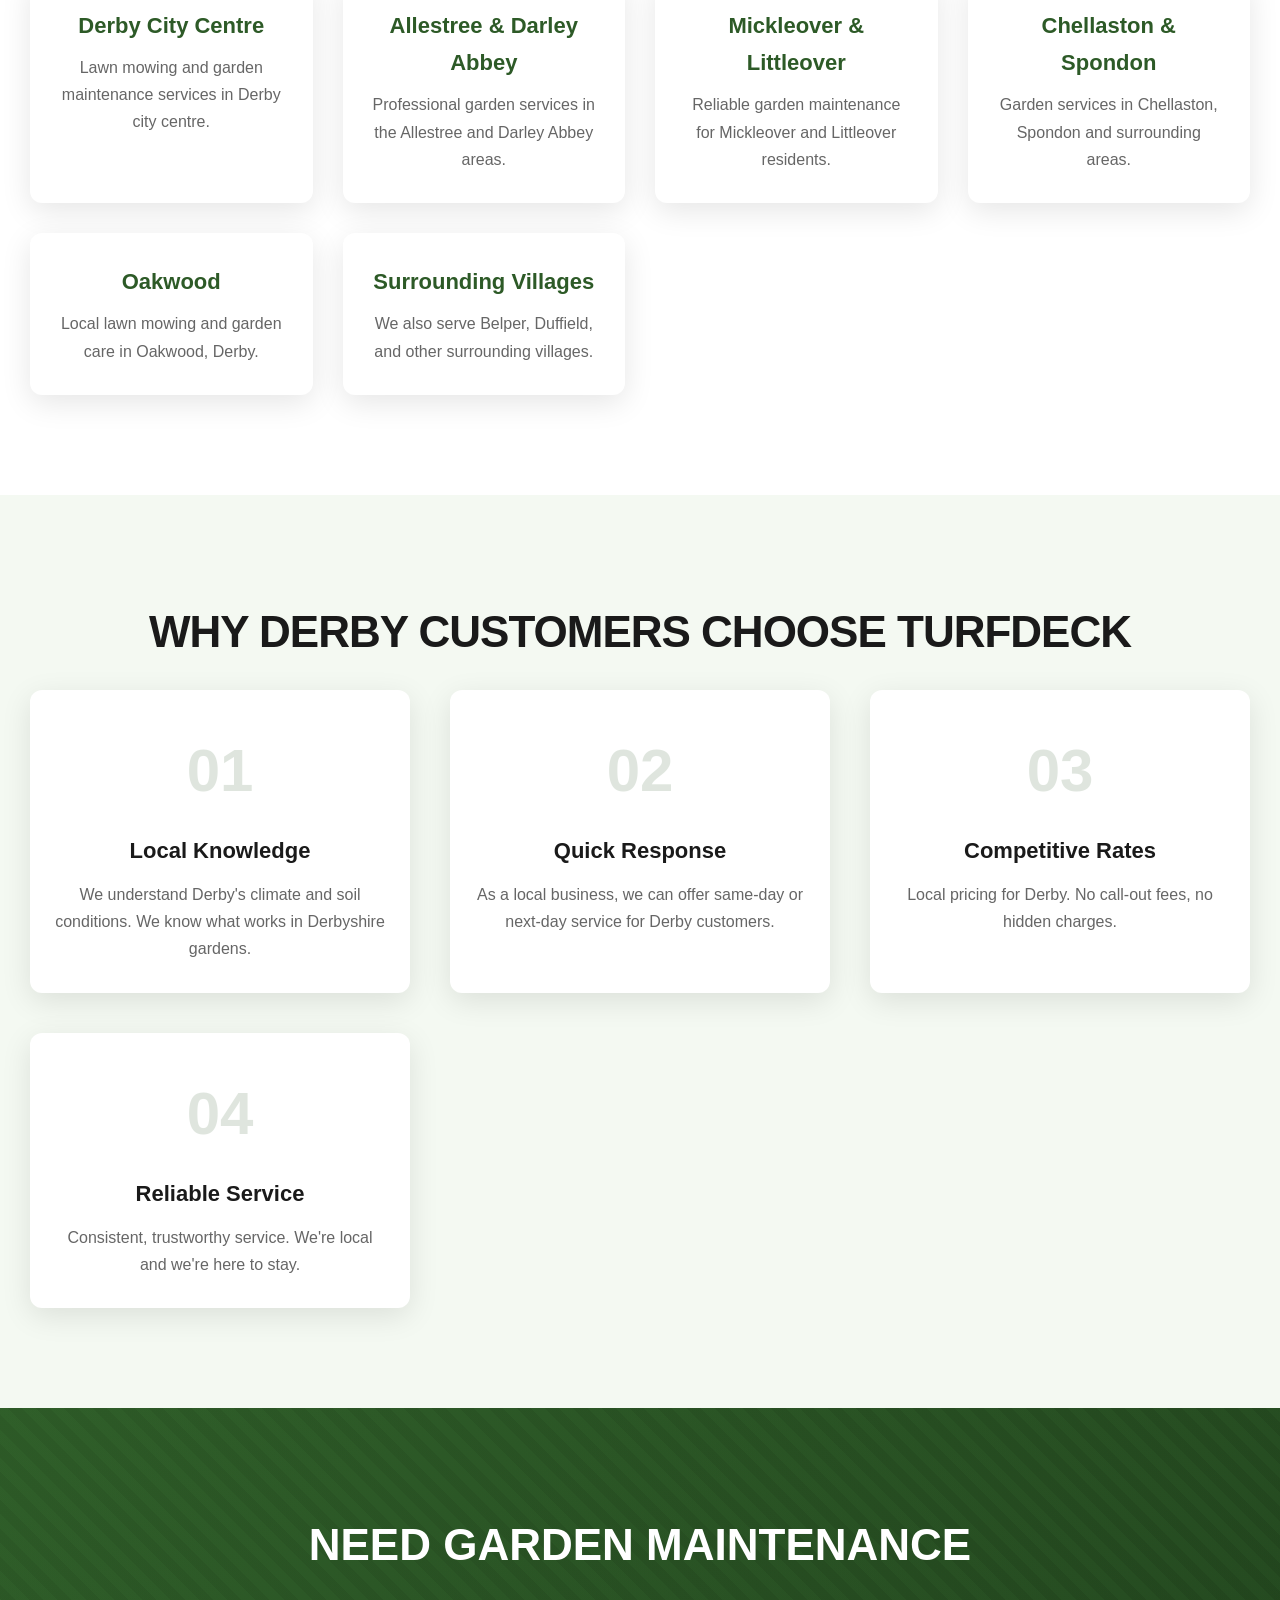
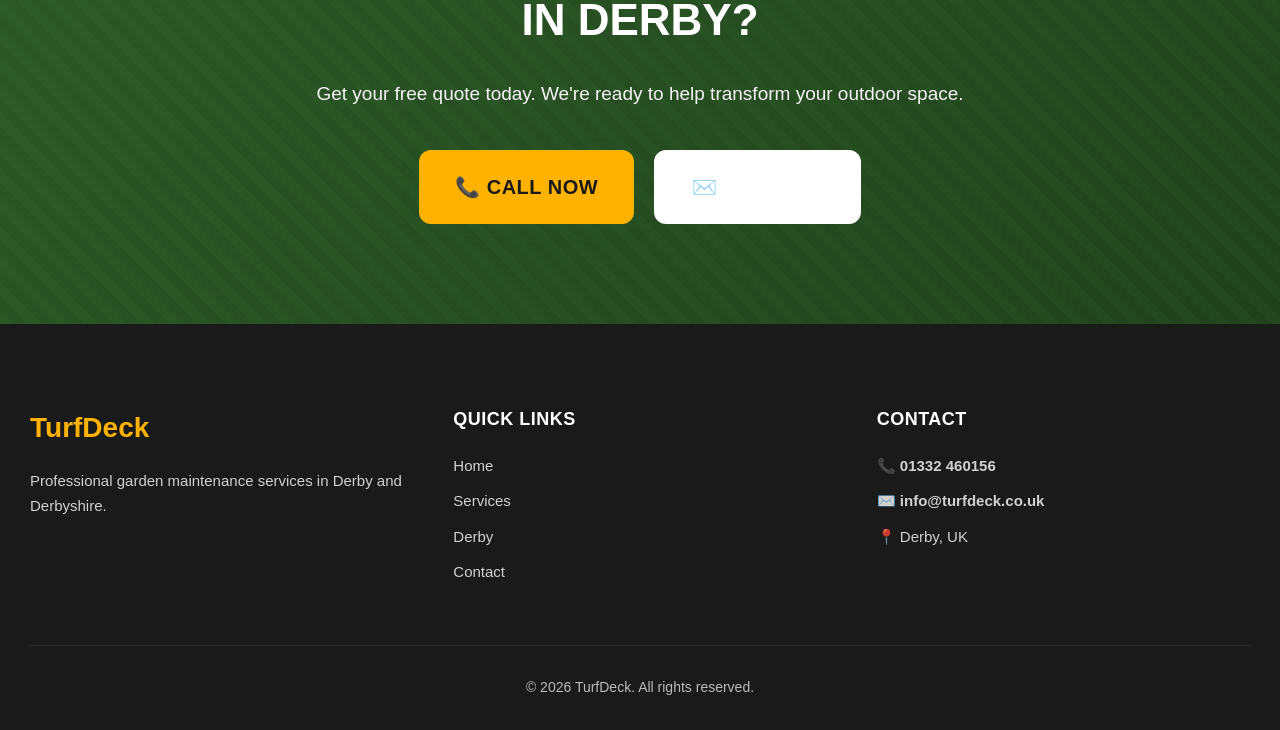
<file: derby.html>
<!DOCTYPE html>
<html lang="en">
<head>
    <meta charset="UTF-8">
    <meta name="viewport" content="width=device-width, initial-scale=1.0">
    <title>Lawn Mowing Derby | Garden Maintenance Derby | TurfDeck</title>
    <meta name="description" content="Professional lawn mowing and garden maintenance services in Derby. Local experts serving Derby, Darley Abbey, Allestree, Mickleover and surrounding areas. Get your free quote today.">
    <link rel="stylesheet" href="styles.css">
    <link rel="preconnect" href="https://fonts.googleapis.com">
    <link rel="preconnect" href="https://fonts.gstatic.com" crossorigin>
    <link href="https://fonts.googleapis.com/css2?family=Inter:wght@400;500;600;700&display=swap" rel="stylesheet">
    <link rel="canonical" href="https://turfdeck.co.uk/derby.html">
</head>
<body>
    <!-- Top Bar -->
    <div class="top-bar">
        <div class="container">
            <div class="top-bar-content">
                <span class="location">📍 Serving Derby and surrounding areas</span>
                <div class="top-bar-contact">
                    <a href="tel:01332460156" class="phone-link">📞 01332 460156</a>
                </div>
            </div>
        </div>
    </div>

    <!-- Header -->
    <header class="header">
        <div class="container">
            <div class="header-content">
                <a href="index.html" class="logo">TurfDeck</a>
                <nav class="nav">
                    <a href="index.html" class="nav-link">Home</a>
                    <a href="index.html#services" class="nav-link">Services</a>
                    <a href="derby.html" class="nav-link active">Derby</a>
                    <a href="index.html#contact" class="nav-link">Contact</a>
                </nav>
                <a href="index.html#contact" class="btn btn-primary">Get Quote</a>
            </div>
        </div>
    </header>

    <!-- Hero -->
    <section class="hero hero-derby">
        <div class="container">
            <div class="hero-content">
                <h1>Lawn Mowing & Garden Maintenance in Derby</h1>
                <p class="hero-subtitle">Your local Derby garden maintenance experts. From weekly lawn mowing to complete garden makeovers — we keep Derbyshire gardens looking their best.</p>
                <div class="hero-buttons">
                    <a href="#contact" class="btn btn-primary btn-large">Get Free Quote</a>
                    <a href="tel:01332460156" class="btn btn-secondary btn-large">Call Now</a>
                </div>
                <div class="hero-features">
                    <span>✓ Free Quotes</span>
                    <span>✓ Same-Day Service Available</span>
                    <span>✓ Local Derby Team</span>
                </div>
            </div>
        </div>
    </section>

    <!-- Local SEO Content -->
    <section class="local-content">
        <div class="container">
            <h2>Garden Services in Derby</h2>
            <p class="section-subtitle">Trusted by homeowners across Derby</p>
            
            <div class="local-grid">
                <div class="local-card">
                    <h3>Lawn Mowing Derby</h3>
                    <p>Regular lawn mowing services throughout Derby. We keep your lawn healthy, neat, and looking great with consistent, reliable service.</p>
                </div>
                <div class="local-card">
                    <h3>Garden Maintenance Derby</h3>
                    <p>Full garden maintenance services including weeding, pruning, planting, and general garden care for Derby homeowners.</p>
                </div>
                <div class="local-card">
                    <h3>Hedge Trimming Derby</h3>
                    <p>Professional hedge trimming and garden clearance services across Derby and Derbyshire.</p>
                </div>
            </div>
        </div>
    </section>

    <!-- Areas We Serve in Derby -->
    <section class="areas-detailed">
        <div class="container">
            <h2>Areas We Serve in Derby</h2>
            <div class="areas-grid">
                <div class="area-item">
                    <h3>Derby City Centre</h3>
                    <p>Lawn mowing and garden maintenance services in Derby city centre.</p>
                </div>
                <div class="area-item">
                    <h3>Allestree & Darley Abbey</h3>
                    <p>Professional garden services in the Allestree and Darley Abbey areas.</p>
                </div>
                <div class="area-item">
                    <h3>Mickleover & Littleover</h3>
                    <p>Reliable garden maintenance for Mickleover and Littleover residents.</p>
                </div>
                <div class="area-item">
                    <h3>Chellaston & Spondon</h3>
                    <p>Garden services in Chellaston, Spondon and surrounding areas.</p>
                </div>
                <div class="area-item">
                    <h3>Oakwood</h3>
                    <p>Local lawn mowing and garden care in Oakwood, Derby.</p>
                </div>
                <div class="area-item">
                    <h3>Surrounding Villages</h3>
                    <p>We also serve Belper, Duffield, and other surrounding villages.</p>
                </div>
            </div>
        </div>
    </section>

    <!-- Why Derby Customers Choose Us -->
    <section class="why-local">
        <div class="container">
            <h2>Why Derby Customers Choose TurfDeck</h2>
            <div class="benefits-grid">
                <div class="benefit">
                    <div class="benefit-number">01</div>
                    <h3>Local Knowledge</h3>
                    <p>We understand Derby's climate and soil conditions. We know what works in Derbyshire gardens.</p>
                </div>
                <div class="benefit">
                    <div class="benefit-number">02</div>
                    <h3>Quick Response</h3>
                    <p>As a local business, we can offer same-day or next-day service for Derby customers.</p>
                </div>
                <div class="benefit">
                    <div class="benefit-number">03</div>
                    <h3>Competitive Rates</h3>
                    <p>Local pricing for Derby. No call-out fees, no hidden charges.</p>
                </div>
                <div class="benefit">
                    <div class="benefit-number">04</div>
                    <h3>Reliable Service</h3>
                    <p>Consistent, trustworthy service. We're local and we're here to stay.</p>
                </div>
            </div>
        </div>
    </section>

    <!-- CTA -->
    <section id="contact" class="cta">
        <div class="container">
            <div class="cta-content">
                <h2>Need Garden Maintenance in Derby?</h2>
                <p>Get your free quote today. We're ready to help transform your outdoor space.</p>
                <div class="cta-buttons">
                    <a href="tel:01332460156" class="btn btn-primary btn-large">📞 Call Now</a>
                    <a href="mailto:info@turfdeck.co.uk" class="btn btn-secondary btn-large">✉️ Email Us</a>
                </div>
            </div>
        </div>
    </section>

    <!-- Footer -->
    <footer class="footer">
        <div class="container">
            <div class="footer-content">
                <div class="footer-brand">
                    <h3>TurfDeck</h3>
                    <p>Professional garden maintenance services in Derby and Derbyshire.</p>
                </div>
                <div class="footer-links">
                    <h4>Quick Links</h4>
                    <a href="index.html">Home</a>
                    <a href="index.html#services">Services</a>
                    <a href="derby.html">Derby</a>
                    <a href="index.html#contact">Contact</a>
                </div>
                <div class="footer-contact">
                    <h4>Contact</h4>
                    <p>📞 <a href="tel:01332460156">01332 460156</a></p>
                    <p>✉️ <a href="mailto:info@turfdeck.co.uk">info@turfdeck.co.uk</a></p>
                    <p>📍 Derby, UK</p>
                </div>
            </div>
            <div class="footer-bottom">
                <p>&copy; 2026 TurfDeck. All rights reserved.</p>
            </div>
        </div>
    </footer>

    <!-- LocalBusiness Schema -->
    <script type="application/ld+json">
    {
        "@context": "https://schema.org",
        "@type": "LocalBusiness",
        "name": "TurfDeck - Garden Maintenance Derby",
        "description": "Professional lawn mowing and garden maintenance services in Derby",
        "url": "https://turfdeck.co.uk/derby.html",
        "telephone": "01332700000",
        "email": "info@turfdeck.co.uk",
        "address": {
            "@type": "PostalAddress",
            "addressLocality": "Derby",
            "addressRegion": "Derbyshire",
            "addressCountry": "GB"
        },
        "geo": {
            "@type": "GeoCoordinates",
            "latitude": "52.9225",
            "longitude": "-1.4766"
        },
        "openingHours": "Mo-Fr 08:00-18:00, Sa 09:00-16:00",
        "priceRange": "£",
        "areaServed": [
            "Derby",
            "Allestree",
            "Mickleover",
            "Littleover",
            "Chellaston",
            "Spondon",
            "Oakwood",
            "Belper",
            "Duffield"
        ]
    }
    </script>
</body>
</html>
</file>
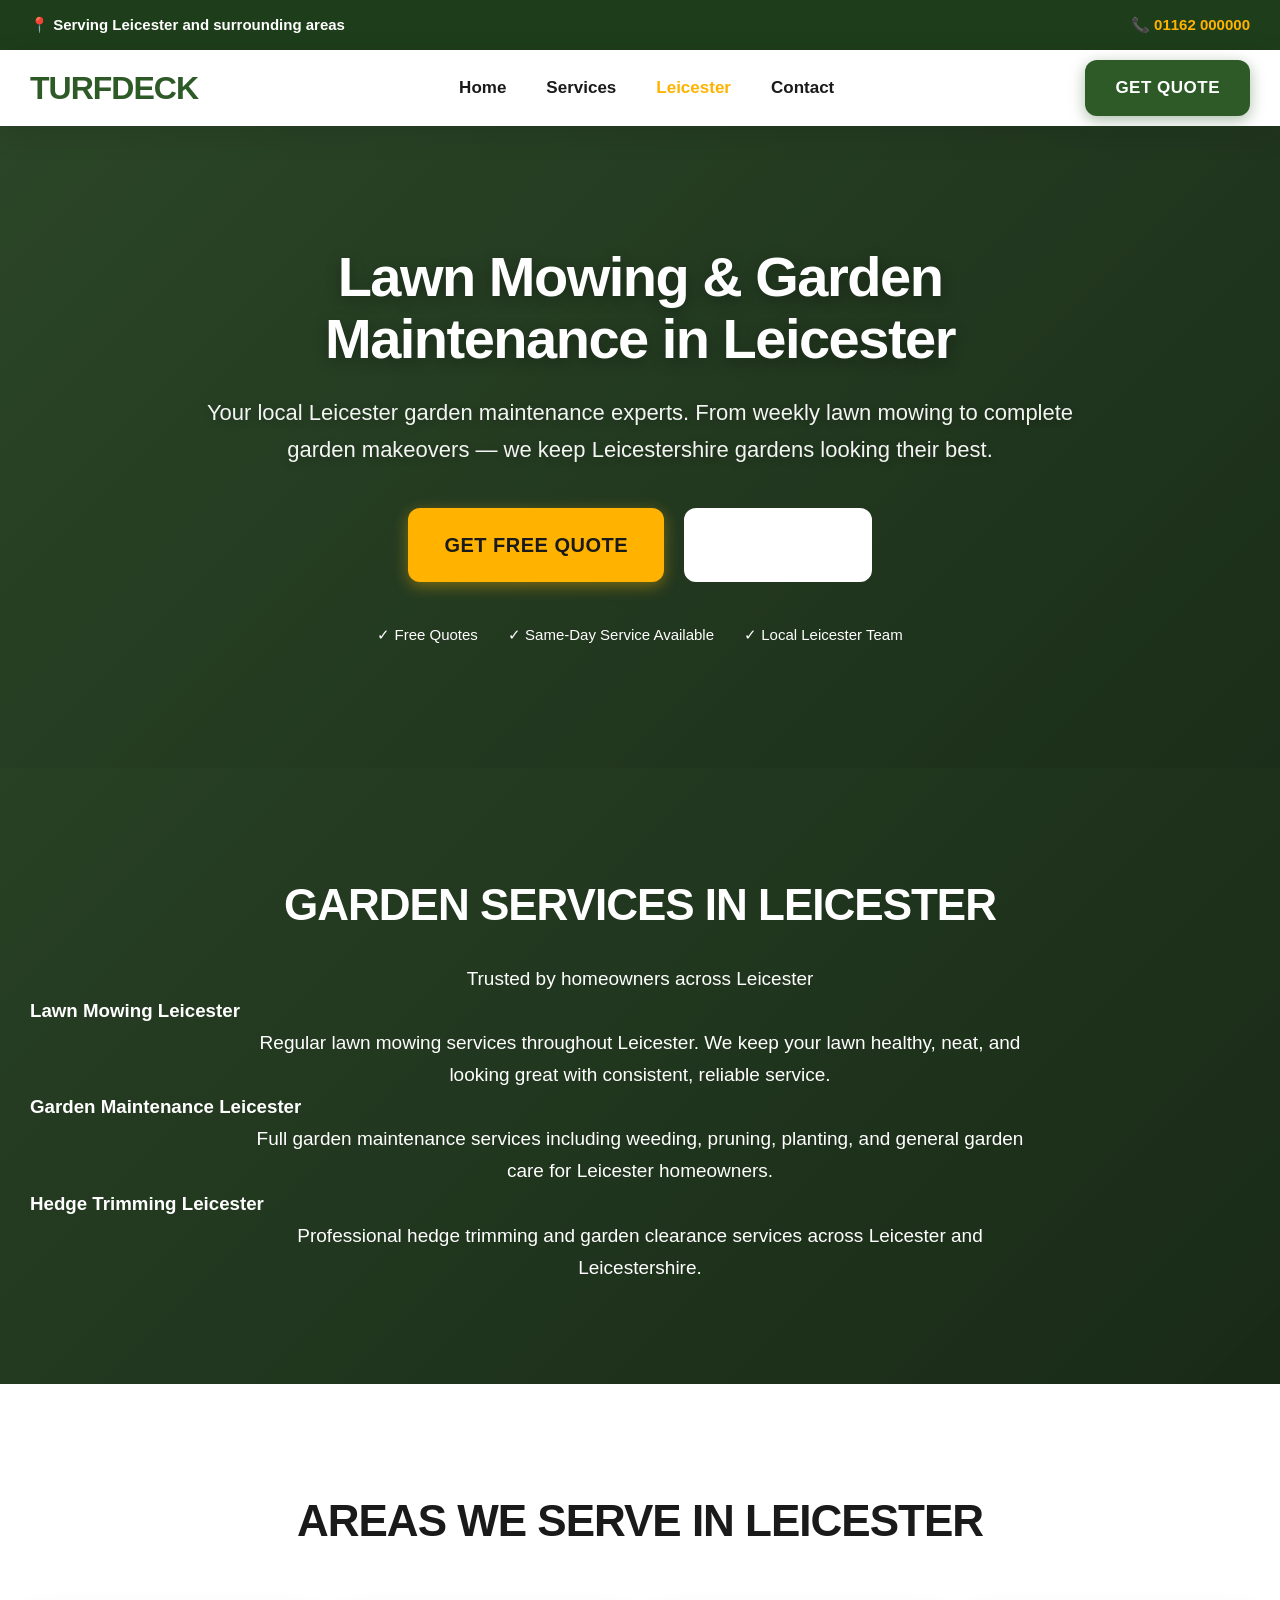
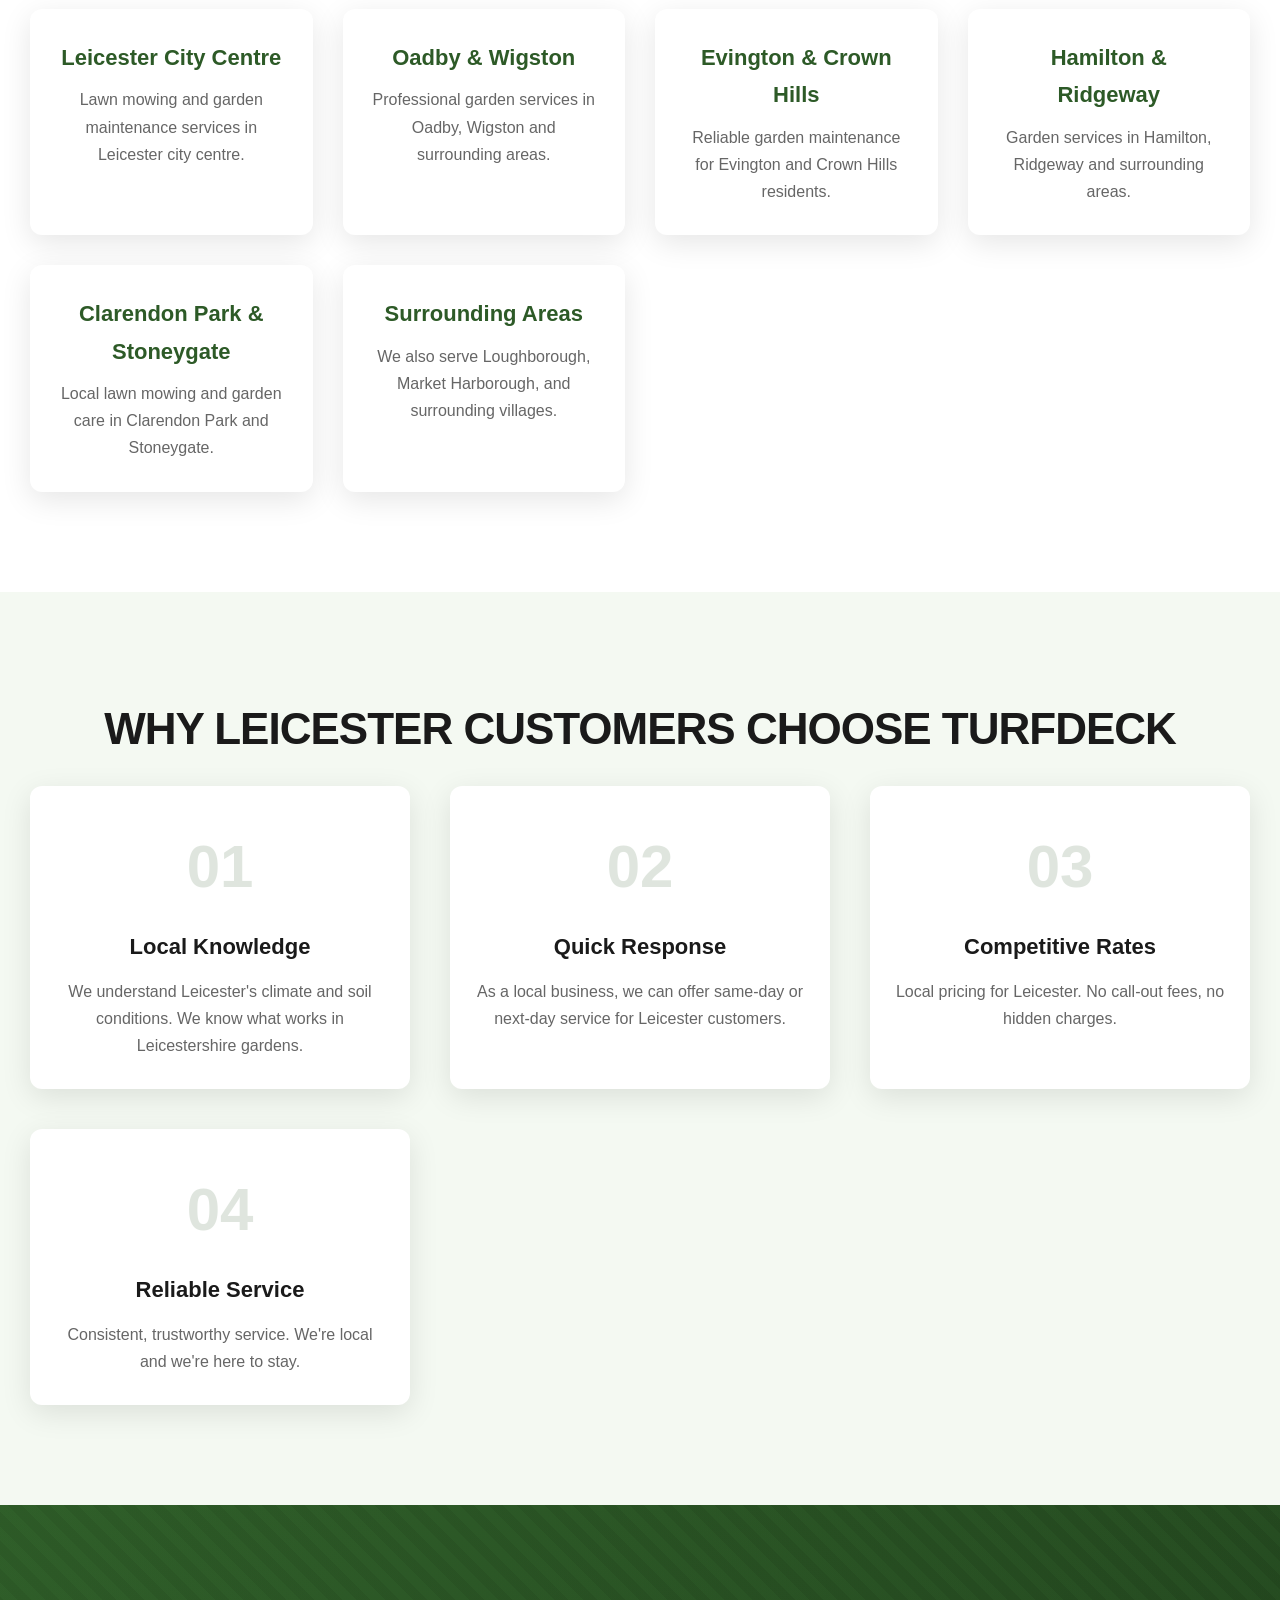
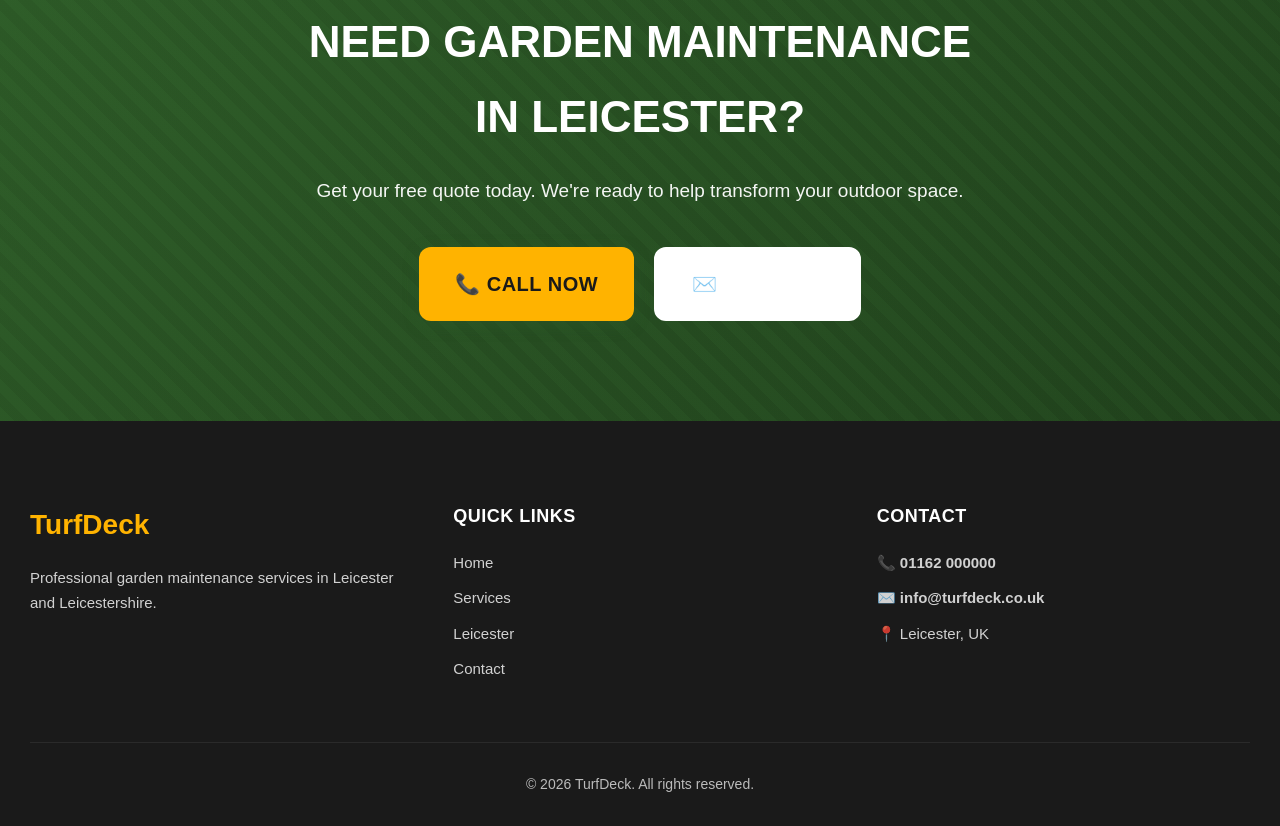
<file: leicester.html>
<!DOCTYPE html>
<html lang="en">
<head>
    <meta charset="UTF-8">
    <meta name="viewport" content="width=device-width, initial-scale=1.0">
    <title>Lawn Mowing Leicester | Garden Maintenance Leicester | TurfDeck</title>
    <meta name="description" content="Professional lawn mowing and garden maintenance services in Leicester. Local experts serving Leicester, Oadby, Wigston, and surrounding areas. Get your free quote today.">
    <link rel="stylesheet" href="styles.css">
    <link rel="preconnect" href="https://fonts.googleapis.com">
    <link rel="preconnect" href="https://fonts.gstatic.com" crossorigin>
    <link href="https://fonts.googleapis.com/css2?family=Inter:wght@400;500;600;700&display=swap" rel="stylesheet">
    <link rel="canonical" href="https://turfdeck.co.uk/leicester.html">
</head>
<body>
    <!-- Top Bar -->
    <div class="top-bar">
        <div class="container">
            <div class="top-bar-content">
                <span class="location">📍 Serving Leicester and surrounding areas</span>
                <div class="top-bar-contact">
                    <a href="tel:01162000000" class="phone-link">📞 01162 000000</a>
                </div>
            </div>
        </div>
    </div>

    <!-- Header -->
    <header class="header">
        <div class="container">
            <div class="header-content">
                <a href="index.html" class="logo">TurfDeck</a>
                <nav class="nav">
                    <a href="index.html" class="nav-link">Home</a>
                    <a href="index.html#services" class="nav-link">Services</a>
                    <a href="leicester.html" class="nav-link active">Leicester</a>
                    <a href="index.html#contact" class="nav-link">Contact</a>
                </nav>
                <a href="index.html#contact" class="btn btn-primary">Get Quote</a>
            </div>
        </div>
    </header>

    <!-- Hero -->
    <section class="hero hero-derby">
        <div class="container">
            <div class="hero-content">
                <h1>Lawn Mowing & Garden Maintenance in Leicester</h1>
                <p class="hero-subtitle">Your local Leicester garden maintenance experts. From weekly lawn mowing to complete garden makeovers — we keep Leicestershire gardens looking their best.</p>
                <div class="hero-buttons">
                    <a href="#contact" class="btn btn-primary btn-large">Get Free Quote</a>
                    <a href="tel:01162000000" class="btn btn-secondary btn-large">Call Now</a>
                </div>
                <div class="hero-features">
                    <span>✓ Free Quotes</span>
                    <span>✓ Same-Day Service Available</span>
                    <span>✓ Local Leicester Team</span>
                </div>
            </div>
        </div>
    </section>

    <!-- Local SEO Content -->
    <section class="local-content">
        <div class="container">
            <h2>Garden Services in Leicester</h2>
            <p class="section-subtitle">Trusted by homeowners across Leicester</p>
            
            <div class="local-grid">
                <div class="local-card">
                    <h3>Lawn Mowing Leicester</h3>
                    <p>Regular lawn mowing services throughout Leicester. We keep your lawn healthy, neat, and looking great with consistent, reliable service.</p>
                </div>
                <div class="local-card">
                    <h3>Garden Maintenance Leicester</h3>
                    <p>Full garden maintenance services including weeding, pruning, planting, and general garden care for Leicester homeowners.</p>
                </div>
                <div class="local-card">
                    <h3>Hedge Trimming Leicester</h3>
                    <p>Professional hedge trimming and garden clearance services across Leicester and Leicestershire.</p>
                </div>
            </div>
        </div>
    </section>

    <!-- Areas We Serve in Leicester -->
    <section class="areas-detailed">
        <div class="container">
            <h2>Areas We Serve in Leicester</h2>
            <div class="areas-grid">
                <div class="area-item">
                    <h3>Leicester City Centre</h3>
                    <p>Lawn mowing and garden maintenance services in Leicester city centre.</p>
                </div>
                <div class="area-item">
                    <h3>Oadby & Wigston</h3>
                    <p>Professional garden services in Oadby, Wigston and surrounding areas.</p>
                </div>
                <div class="area-item">
                    <h3>Evington & Crown Hills</h3>
                    <p>Reliable garden maintenance for Evington and Crown Hills residents.</p>
                </div>
                <div class="area-item">
                    <h3>Hamilton & Ridgeway</h3>
                    <p>Garden services in Hamilton, Ridgeway and surrounding areas.</p>
                </div>
                <div class="area-item">
                    <h3>Clarendon Park & Stoneygate</h3>
                    <p>Local lawn mowing and garden care in Clarendon Park and Stoneygate.</p>
                </div>
                <div class="area-item">
                    <h3>Surrounding Areas</h3>
                    <p>We also serve Loughborough, Market Harborough, and surrounding villages.</p>
                </div>
            </div>
        </div>
    </section>

    <!-- Why Leicester Customers Choose Us -->
    <section class="why-local">
        <div class="container">
            <h2>Why Leicester Customers Choose TurfDeck</h2>
            <div class="benefits-grid">
                <div class="benefit">
                    <div class="benefit-number">01</div>
                    <h3>Local Knowledge</h3>
                    <p>We understand Leicester's climate and soil conditions. We know what works in Leicestershire gardens.</p>
                </div>
                <div class="benefit">
                    <div class="benefit-number">02</div>
                    <h3>Quick Response</h3>
                    <p>As a local business, we can offer same-day or next-day service for Leicester customers.</p>
                </div>
                <div class="benefit">
                    <div class="benefit-number">03</div>
                    <h3>Competitive Rates</h3>
                    <p>Local pricing for Leicester. No call-out fees, no hidden charges.</p>
                </div>
                <div class="benefit">
                    <div class="benefit-number">04</div>
                    <h3>Reliable Service</h3>
                    <p>Consistent, trustworthy service. We're local and we're here to stay.</p>
                </div>
            </div>
        </div>
    </section>

    <!-- CTA -->
    <section id="contact" class="cta">
        <div class="container">
            <div class="cta-content">
                <h2>Need Garden Maintenance in Leicester?</h2>
                <p>Get your free quote today. We're ready to help transform your outdoor space.</p>
                <div class="cta-buttons">
                    <a href="tel:01162000000" class="btn btn-primary btn-large">📞 Call Now</a>
                    <a href="mailto:info@turfdeck.co.uk" class="btn btn-secondary btn-large">✉️ Email Us</a>
                </div>
            </div>
        </div>
    </section>

    <!-- Footer -->
    <footer class="footer">
        <div class="container">
            <div class="footer-content">
                <div class="footer-brand">
                    <h3>TurfDeck</h3>
                    <p>Professional garden maintenance services in Leicester and Leicestershire.</p>
                </div>
                <div class="footer-links">
                    <h4>Quick Links</h4>
                    <a href="index.html">Home</a>
                    <a href="index.html#services">Services</a>
                    <a href="leicester.html">Leicester</a>
                    <a href="index.html#contact">Contact</a>
                </div>
                <div class="footer-contact">
                    <h4>Contact</h4>
                    <p>📞 <a href="tel:01162000000">01162 000000</a></p>
                    <p>✉️ <a href="mailto:info@turfdeck.co.uk">info@turfdeck.co.uk</a></p>
                    <p>📍 Leicester, UK</p>
                </div>
            </div>
            <div class="footer-bottom">
                <p>&copy; 2026 TurfDeck. All rights reserved.</p>
            </div>
        </div>
    </footer>

    <!-- LocalBusiness Schema -->
    <script type="application/ld+json">
    {
        "@context": "https://schema.org",
        "@type": "LocalBusiness",
        "name": "TurfDeck - Garden Maintenance Leicester",
        "description": "Professional lawn mowing and garden maintenance services in Leicester",
        "url": "https://turfdeck.co.uk/leicester.html",
        "telephone": "01162000000",
        "email": "info@turfdeck.co.uk",
        "address": {
            "@type": "PostalAddress",
            "addressLocality": "Leicester",
            "addressRegion": "Leicestershire",
            "addressCountry": "GB"
        },
        "geo": {
            "@type": "GeoCoordinates",
            "latitude": "52.6330",
            "longitude": "-1.1330"
        },
        "openingHours": "Mo-Fr 08:00-18:00, Sa 09:00-16:00",
        "priceRange": "£",
        "areaServed": [
            "Leicester",
            "Oadby",
            "Wigston",
            "Evington",
            "Hamilton",
            "Clarendon Park"
        ]
    }
    </script>
</body>
</html>
</file>
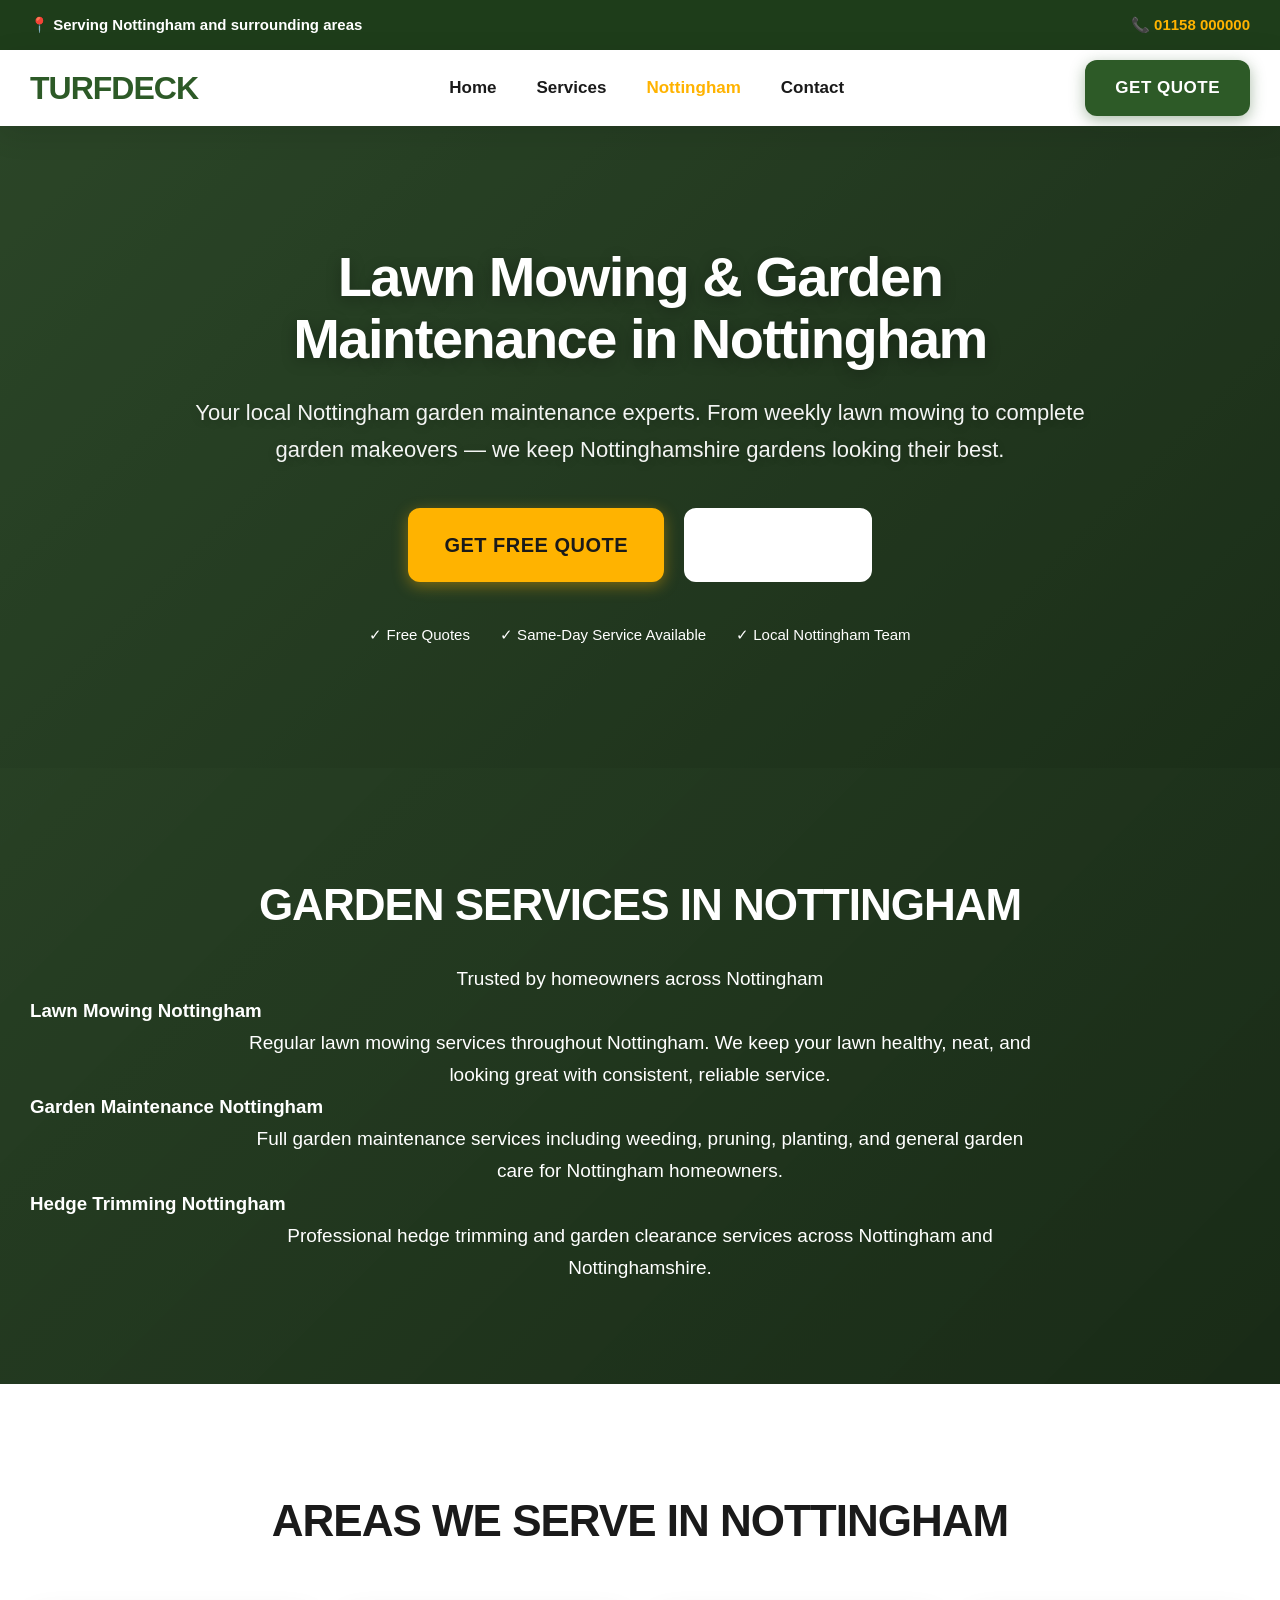
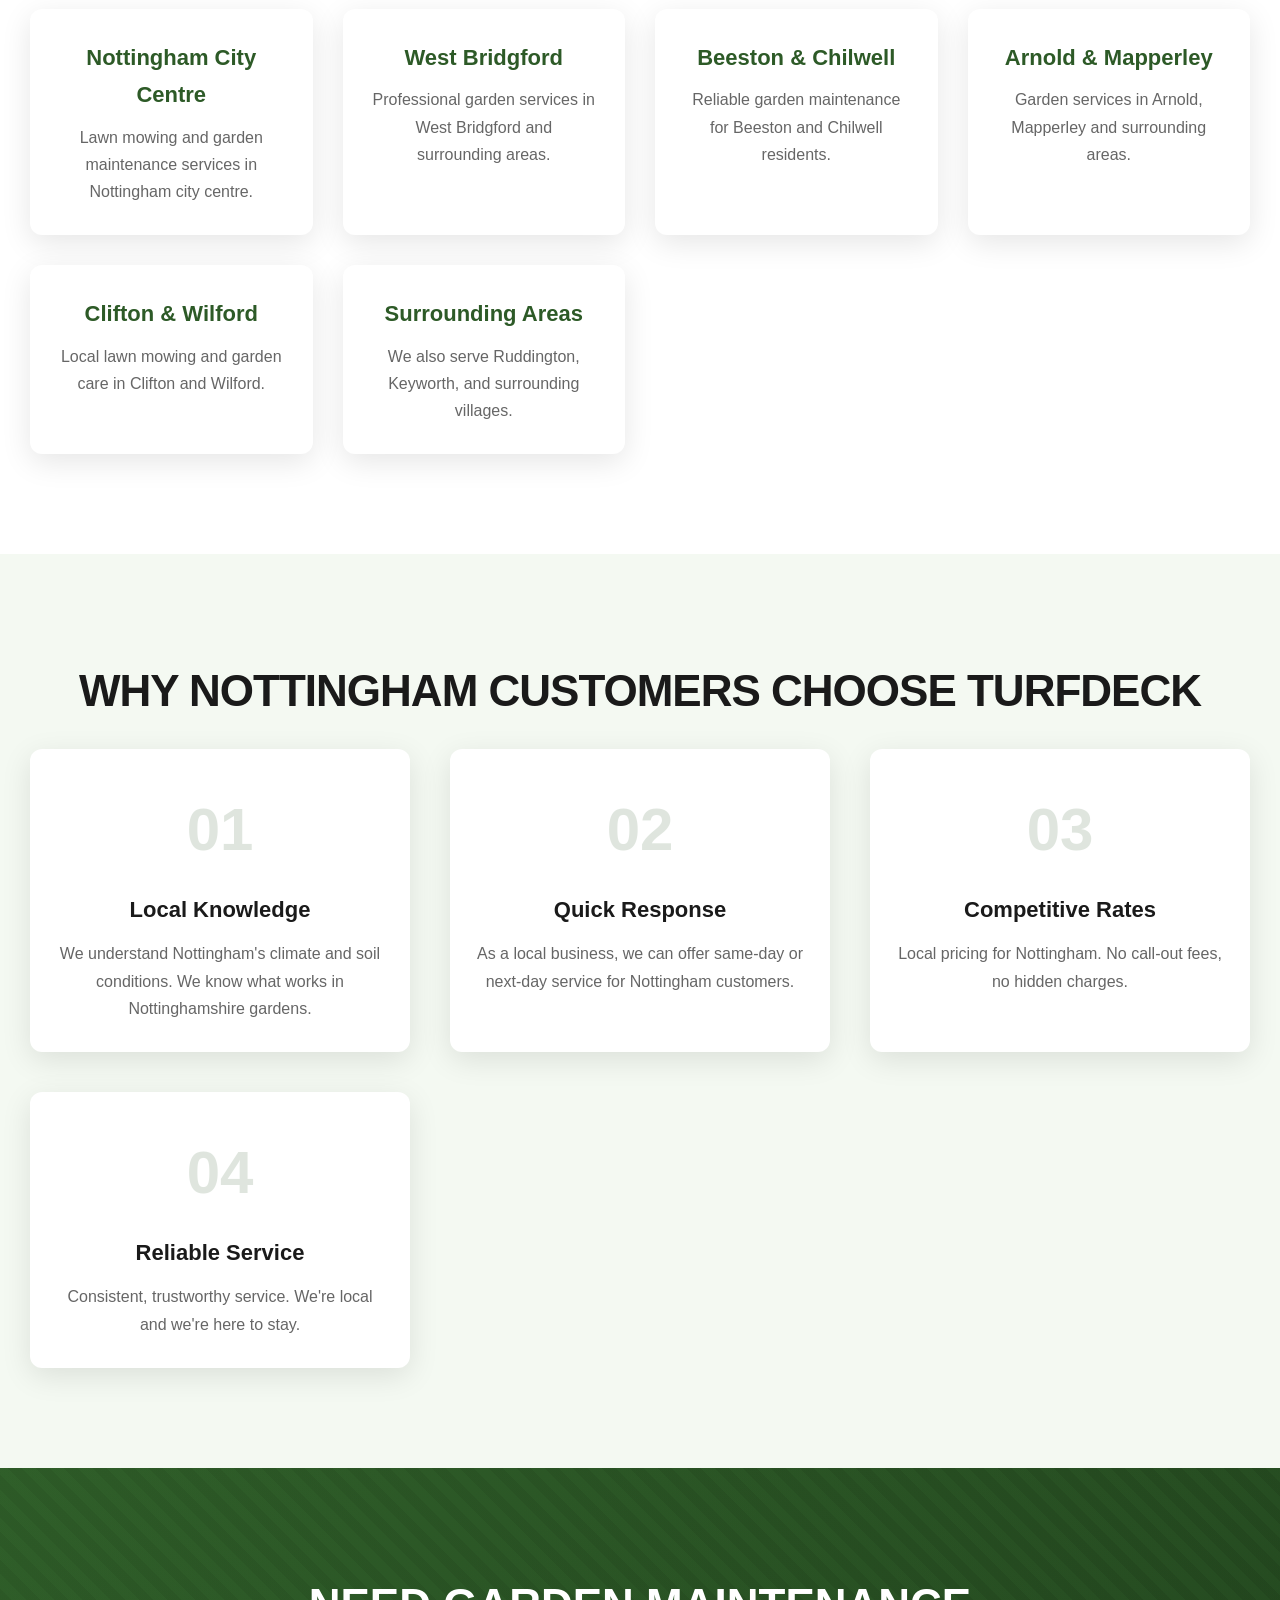
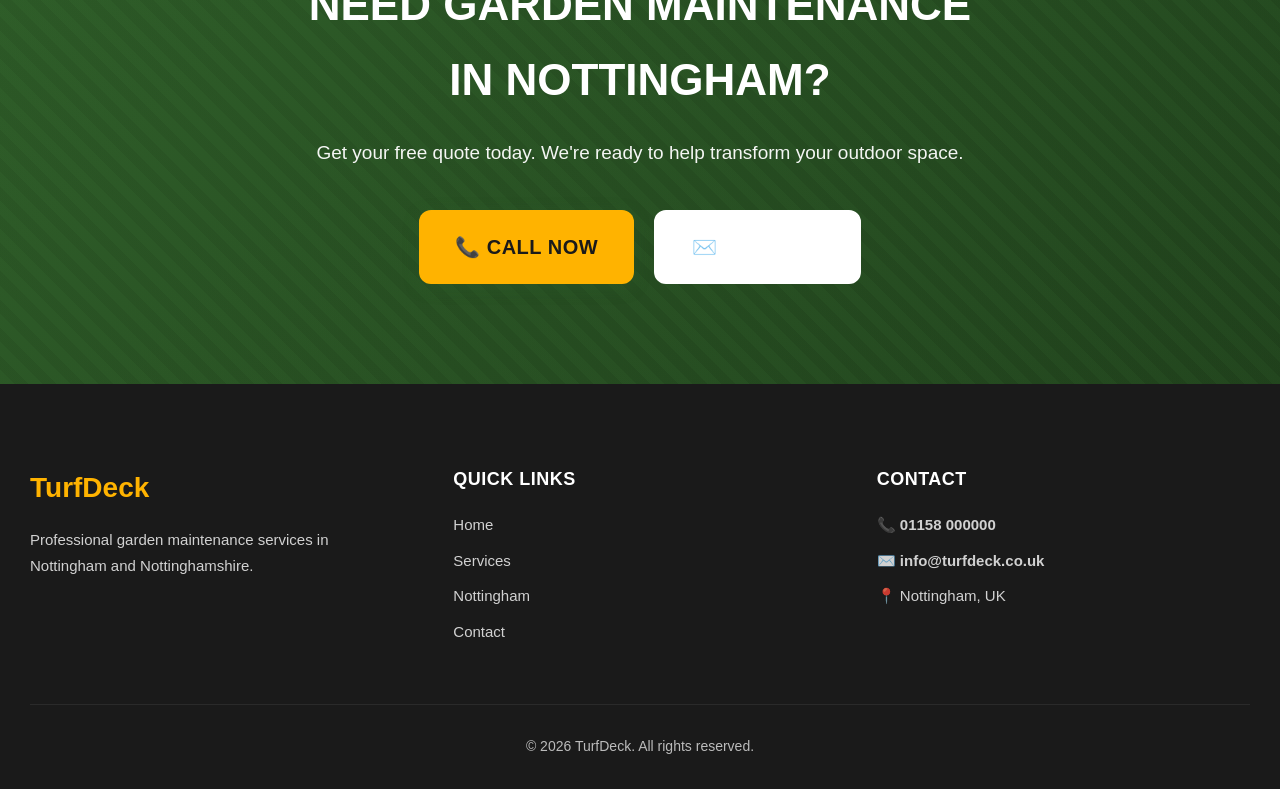
<file: nottingham.html>
<!DOCTYPE html>
<html lang="en">
<head>
    <meta charset="UTF-8">
    <meta name="viewport" content="width=device-width, initial-scale=1.0">
    <title>Lawn Mowing Nottingham | Garden Maintenance Nottingham | TurfDeck</title>
    <meta name="description" content="Professional lawn mowing and garden maintenance services in Nottingham. Local experts serving Nottingham, Beeston, West Bridgford, and surrounding areas. Get your free quote today.">
    <link rel="stylesheet" href="styles.css">
    <link rel="preconnect" href="https://fonts.googleapis.com">
    <link rel="preconnect" href="https://fonts.gstatic.com" crossorigin>
    <link href="https://fonts.googleapis.com/css2?family=Inter:wght@400;500;600;700&display=swap" rel="stylesheet">
    <link rel="canonical" href="https://turfdeck.co.uk/nottingham.html">
</head>
<body>
    <!-- Top Bar -->
    <div class="top-bar">
        <div class="container">
            <div class="top-bar-content">
                <span class="location">📍 Serving Nottingham and surrounding areas</span>
                <div class="top-bar-contact">
                    <a href="tel:01158000000" class="phone-link">📞 01158 000000</a>
                </div>
            </div>
        </div>
    </div>

    <!-- Header -->
    <header class="header">
        <div class="container">
            <div class="header-content">
                <a href="index.html" class="logo">TurfDeck</a>
                <nav class="nav">
                    <a href="index.html" class="nav-link">Home</a>
                    <a href="index.html#services" class="nav-link">Services</a>
                    <a href="nottingham.html" class="nav-link active">Nottingham</a>
                    <a href="index.html#contact" class="nav-link">Contact</a>
                </nav>
                <a href="index.html#contact" class="btn btn-primary">Get Quote</a>
            </div>
        </div>
    </header>

    <!-- Hero -->
    <section class="hero hero-derby">
        <div class="container">
            <div class="hero-content">
                <h1>Lawn Mowing & Garden Maintenance in Nottingham</h1>
                <p class="hero-subtitle">Your local Nottingham garden maintenance experts. From weekly lawn mowing to complete garden makeovers — we keep Nottinghamshire gardens looking their best.</p>
                <div class="hero-buttons">
                    <a href="#contact" class="btn btn-primary btn-large">Get Free Quote</a>
                    <a href="tel:01158000000" class="btn btn-secondary btn-large">Call Now</a>
                </div>
                <div class="hero-features">
                    <span>✓ Free Quotes</span>
                    <span>✓ Same-Day Service Available</span>
                    <span>✓ Local Nottingham Team</span>
                </div>
            </div>
        </div>
    </section>

    <!-- Local SEO Content -->
    <section class="local-content">
        <div class="container">
            <h2>Garden Services in Nottingham</h2>
            <p class="section-subtitle">Trusted by homeowners across Nottingham</p>
            
            <div class="local-grid">
                <div class="local-card">
                    <h3>Lawn Mowing Nottingham</h3>
                    <p>Regular lawn mowing services throughout Nottingham. We keep your lawn healthy, neat, and looking great with consistent, reliable service.</p>
                </div>
                <div class="local-card">
                    <h3>Garden Maintenance Nottingham</h3>
                    <p>Full garden maintenance services including weeding, pruning, planting, and general garden care for Nottingham homeowners.</p>
                </div>
                <div class="local-card">
                    <h3>Hedge Trimming Nottingham</h3>
                    <p>Professional hedge trimming and garden clearance services across Nottingham and Nottinghamshire.</p>
                </div>
            </div>
        </div>
    </section>

    <!-- Areas We Serve in Nottingham -->
    <section class="areas-detailed">
        <div class="container">
            <h2>Areas We Serve in Nottingham</h2>
            <div class="areas-grid">
                <div class="area-item">
                    <h3>Nottingham City Centre</h3>
                    <p>Lawn mowing and garden maintenance services in Nottingham city centre.</p>
                </div>
                <div class="area-item">
                    <h3>West Bridgford</h3>
                    <p>Professional garden services in West Bridgford and surrounding areas.</p>
                </div>
                <div class="area-item">
                    <h3>Beeston & Chilwell</h3>
                    <p>Reliable garden maintenance for Beeston and Chilwell residents.</p>
                </div>
                <div class="area-item">
                    <h3>Arnold & Mapperley</h3>
                    <p>Garden services in Arnold, Mapperley and surrounding areas.</p>
                </div>
                <div class="area-item">
                    <h3>Clifton & Wilford</h3>
                    <p>Local lawn mowing and garden care in Clifton and Wilford.</p>
                </div>
                <div class="area-item">
                    <h3>Surrounding Areas</h3>
                    <p>We also serve Ruddington, Keyworth, and surrounding villages.</p>
                </div>
            </div>
        </div>
    </section>

    <!-- Why Nottingham Customers Choose Us -->
    <section class="why-local">
        <div class="container">
            <h2>Why Nottingham Customers Choose TurfDeck</h2>
            <div class="benefits-grid">
                <div class="benefit">
                    <div class="benefit-number">01</div>
                    <h3>Local Knowledge</h3>
                    <p>We understand Nottingham's climate and soil conditions. We know what works in Nottinghamshire gardens.</p>
                </div>
                <div class="benefit">
                    <div class="benefit-number">02</div>
                    <h3>Quick Response</h3>
                    <p>As a local business, we can offer same-day or next-day service for Nottingham customers.</p>
                </div>
                <div class="benefit">
                    <div class="benefit-number">03</div>
                    <h3>Competitive Rates</h3>
                    <p>Local pricing for Nottingham. No call-out fees, no hidden charges.</p>
                </div>
                <div class="benefit">
                    <div class="benefit-number">04</div>
                    <h3>Reliable Service</h3>
                    <p>Consistent, trustworthy service. We're local and we're here to stay.</p>
                </div>
            </div>
        </div>
    </section>

    <!-- CTA -->
    <section id="contact" class="cta">
        <div class="container">
            <div class="cta-content">
                <h2>Need Garden Maintenance in Nottingham?</h2>
                <p>Get your free quote today. We're ready to help transform your outdoor space.</p>
                <div class="cta-buttons">
                    <a href="tel:01158000000" class="btn btn-primary btn-large">📞 Call Now</a>
                    <a href="mailto:info@turfdeck.co.uk" class="btn btn-secondary btn-large">✉️ Email Us</a>
                </div>
            </div>
        </div>
    </section>

    <!-- Footer -->
    <footer class="footer">
        <div class="container">
            <div class="footer-content">
                <div class="footer-brand">
                    <h3>TurfDeck</h3>
                    <p>Professional garden maintenance services in Nottingham and Nottinghamshire.</p>
                </div>
                <div class="footer-links">
                    <h4>Quick Links</h4>
                    <a href="index.html">Home</a>
                    <a href="index.html#services">Services</a>
                    <a href="nottingham.html">Nottingham</a>
                    <a href="index.html#contact">Contact</a>
                </div>
                <div class="footer-contact">
                    <h4>Contact</h4>
                    <p>📞 <a href="tel:01158000000">01158 000000</a></p>
                    <p>✉️ <a href="mailto:info@turfdeck.co.uk">info@turfdeck.co.uk</a></p>
                    <p>📍 Nottingham, UK</p>
                </div>
            </div>
            <div class="footer-bottom">
                <p>&copy; 2026 TurfDeck. All rights reserved.</p>
            </div>
        </div>
    </footer>

    <!-- LocalBusiness Schema -->
    <script type="application/ld+json">
    {
        "@context": "https://schema.org",
        "@type": "LocalBusiness",
        "name": "TurfDeck - Garden Maintenance Nottingham",
        "description": "Professional lawn mowing and garden maintenance services in Nottingham",
        "url": "https://turfdeck.co.uk/nottingham.html",
        "telephone": "01158000000",
        "email": "info@turfdeck.co.uk",
        "address": {
            "@type": "PostalAddress",
            "addressLocality": "Nottingham",
            "addressRegion": "Nottinghamshire",
            "addressCountry": "GB"
        },
        "geo": {
            "@type": "GeoCoordinates",
            "latitude": "52.9550",
            "longitude": "-1.1580"
        },
        "openingHours": "Mo-Fr 08:00-18:00, Sa 09:00-16:00",
        "priceRange": "£",
        "areaServed": [
            "Nottingham",
            "West Bridgford",
            "Beeston",
            "Arnold",
            "Clifton",
            "Ruddington"
        ]
    }
    </script>
</body>
</html>
</file>
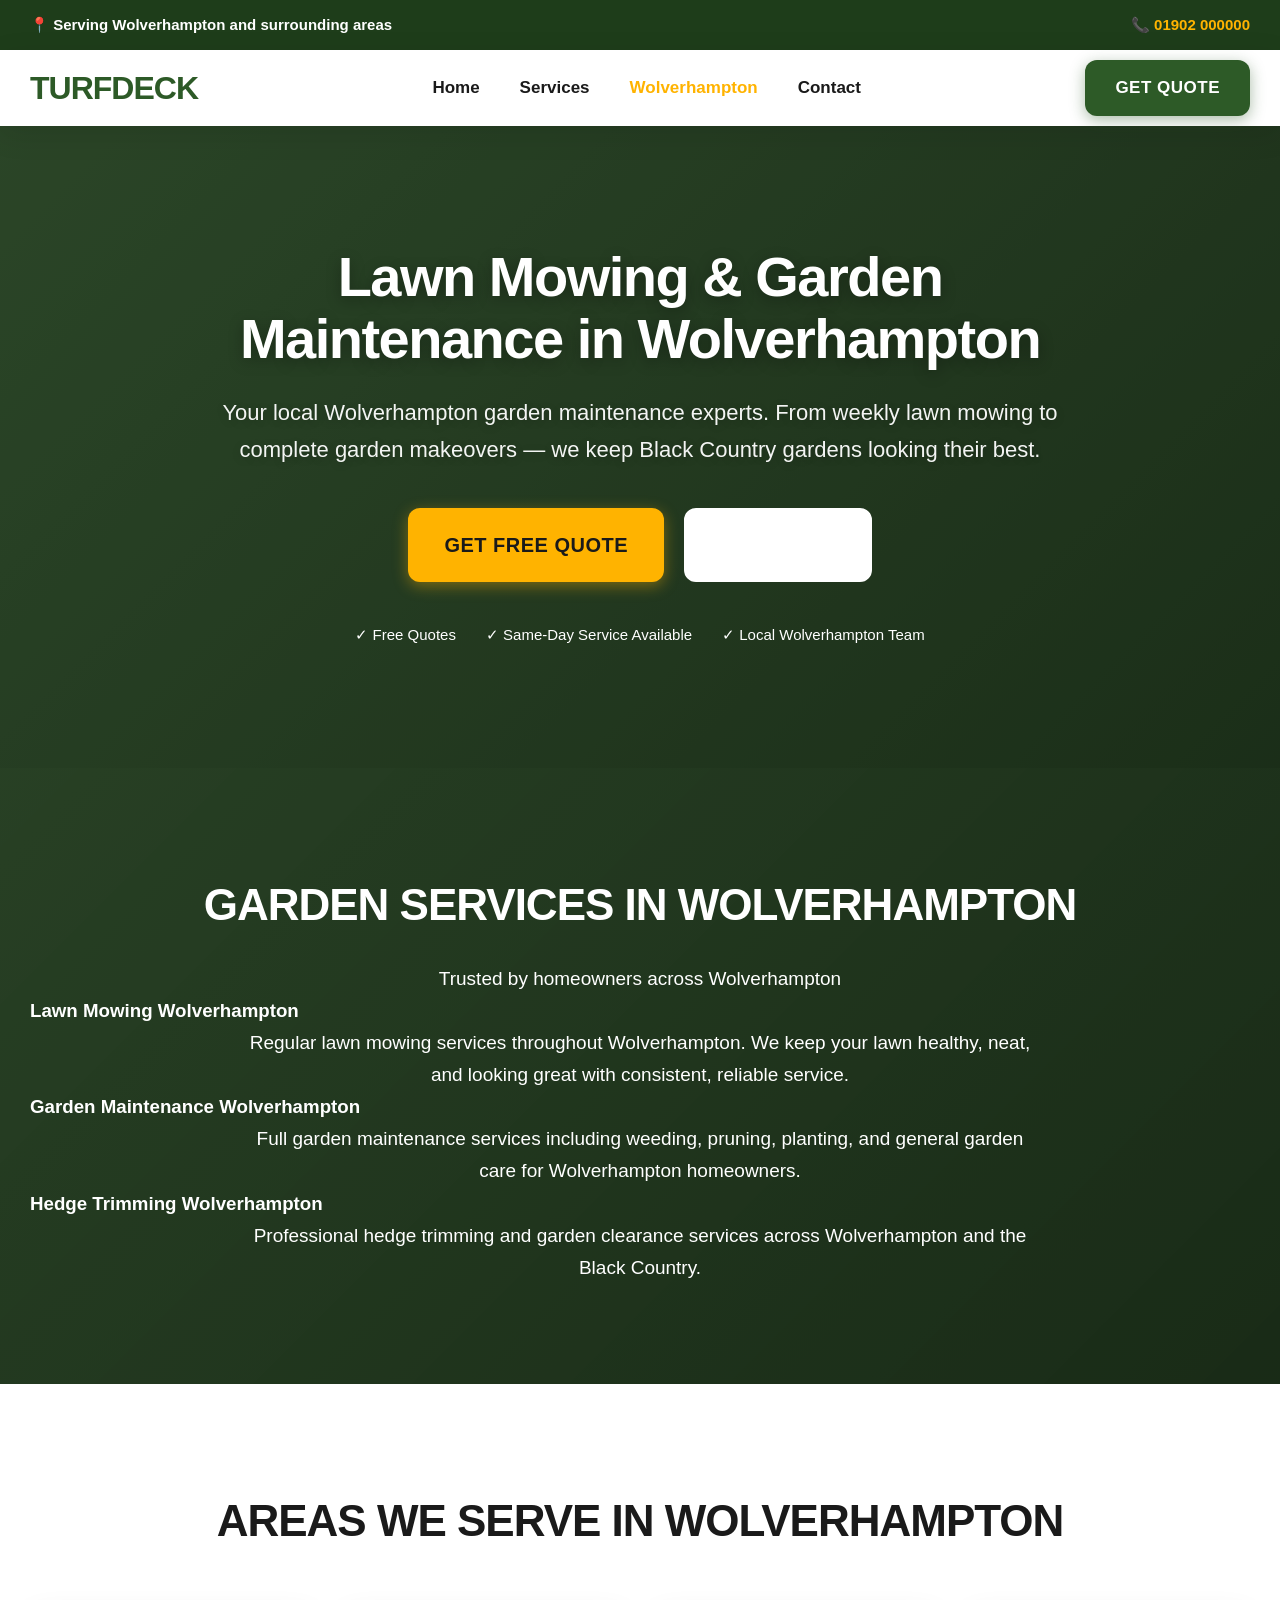
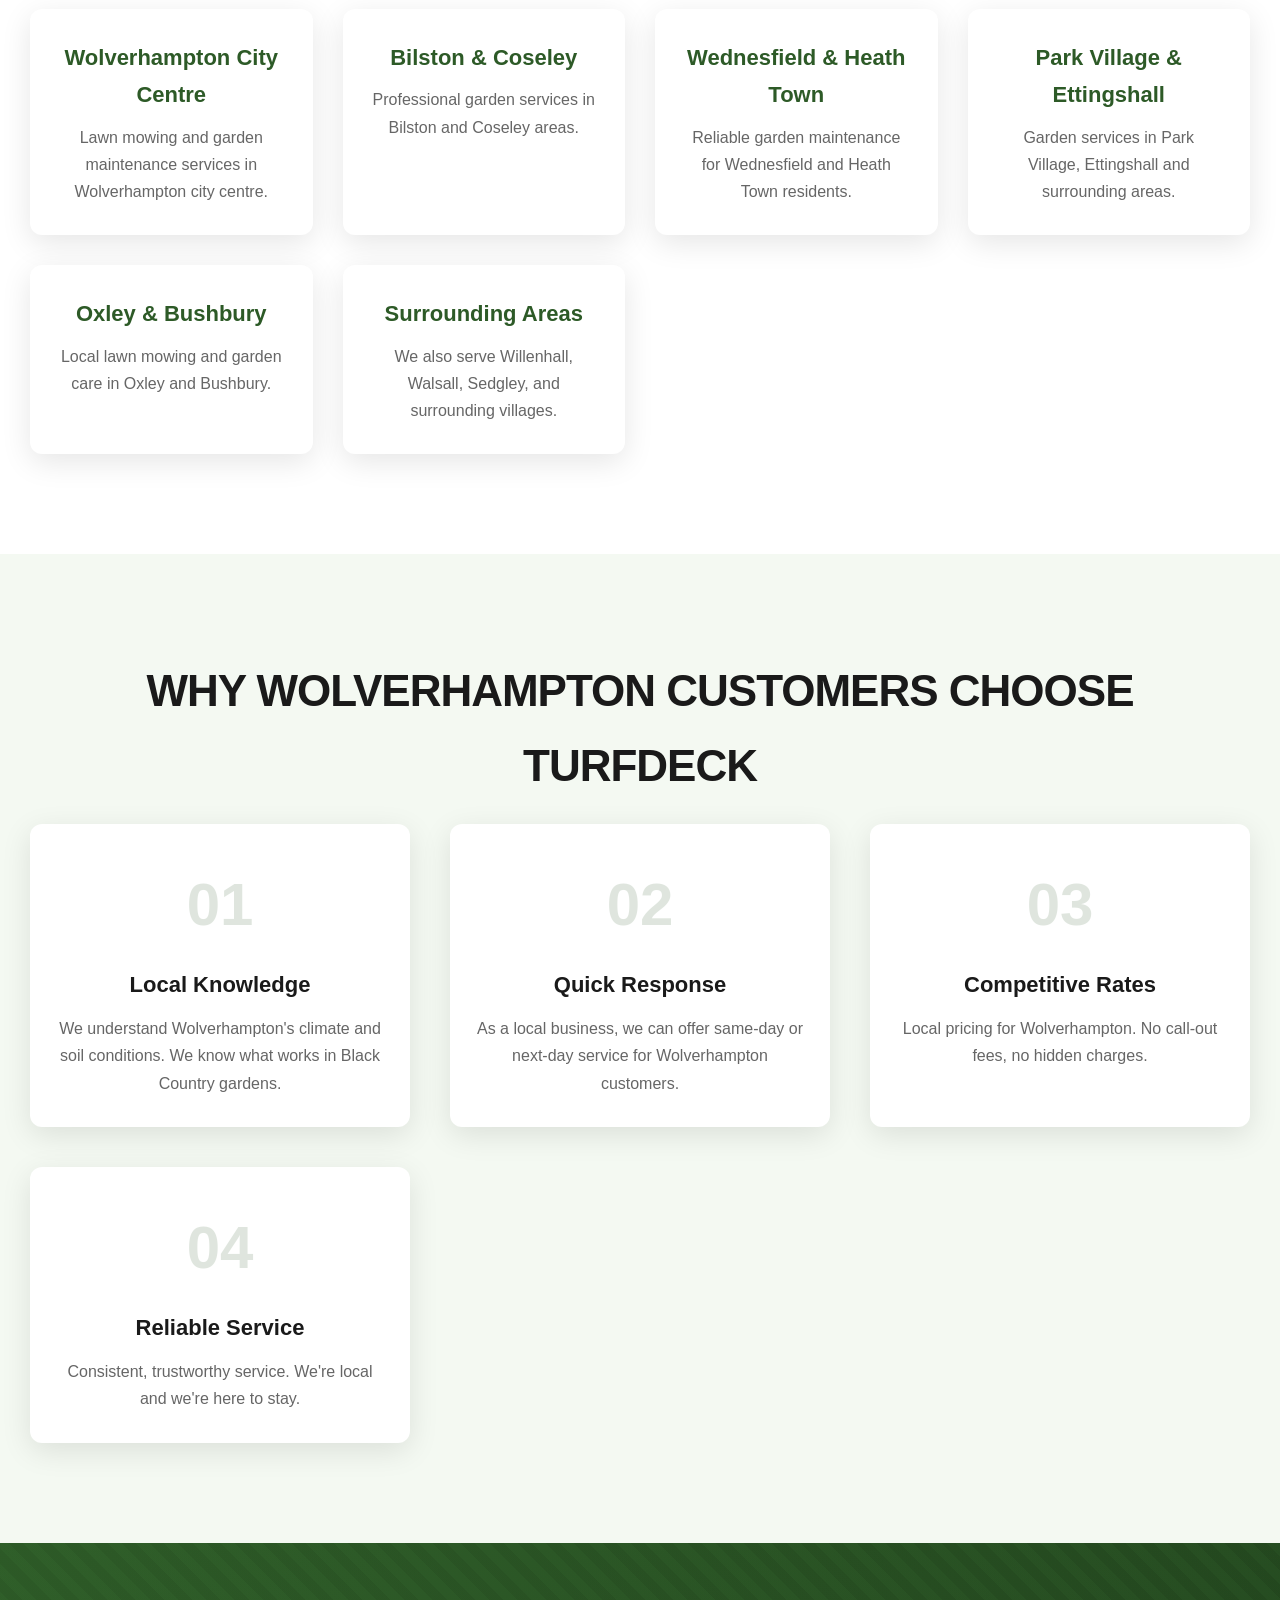
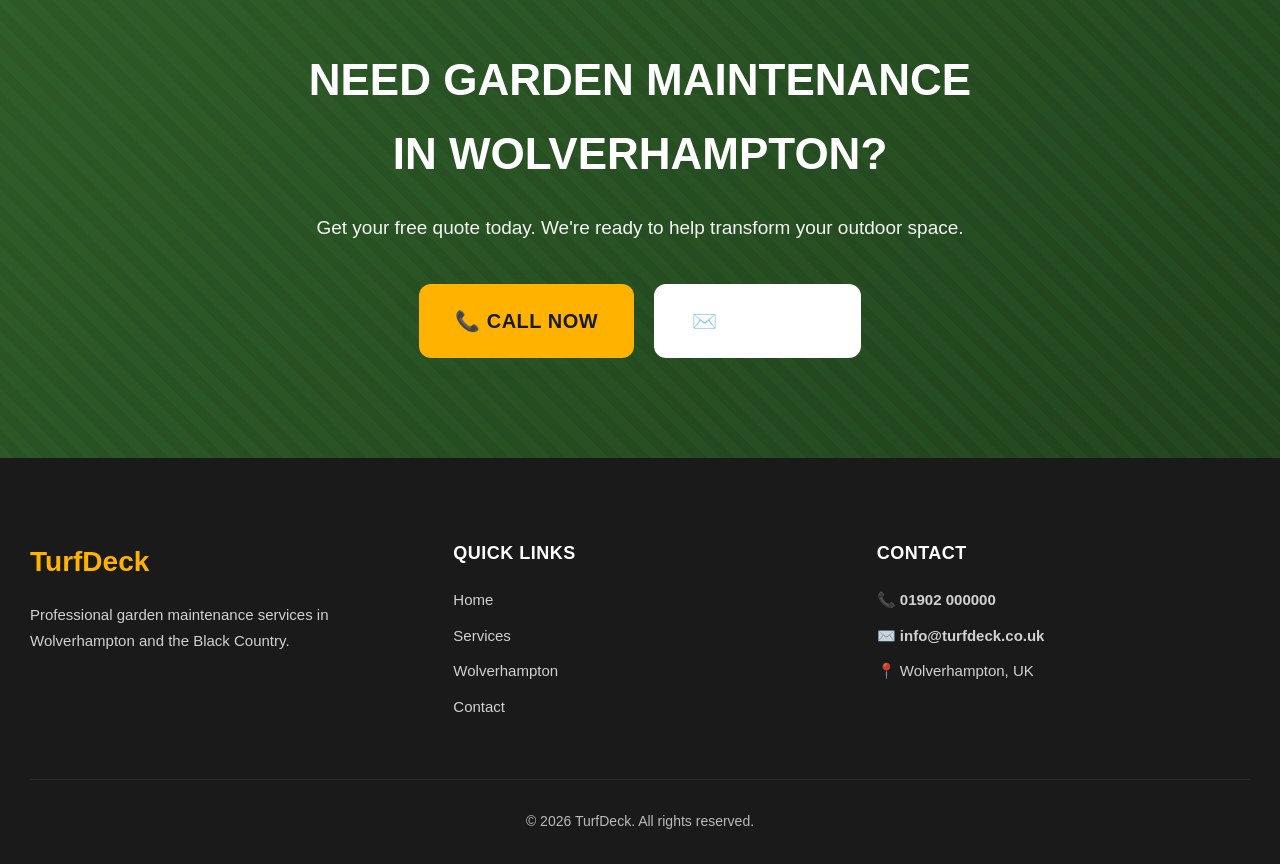
<file: wolverhampton.html>
<!DOCTYPE html>
<html lang="en">
<head>
    <meta charset="UTF-8">
    <meta name="viewport" content="width=device-width, initial-scale=1.0">
    <title>Lawn Mowing Wolverhampton | Garden Maintenance Wolverhampton | TurfDeck</title>
    <meta name="description" content="Professional lawn mowing and garden maintenance services in Wolverhampton. Local experts serving Wolverhampton, Bilston, Wednesfield, and surrounding areas. Get your free quote today.">
    <link rel="stylesheet" href="styles.css">
    <link rel="preconnect" href="https://fonts.googleapis.com">
    <link rel="preconnect" href="https://fonts.gstatic.com" crossorigin>
    <link href="https://fonts.googleapis.com/css2?family=Inter:wght@400;500;600;700&display=swap" rel="stylesheet">
    <link rel="canonical" href="https://turfdeck.co.uk/wolverhampton.html">
</head>
<body>
    <!-- Top Bar -->
    <div class="top-bar">
        <div class="container">
            <div class="top-bar-content">
                <span class="location">📍 Serving Wolverhampton and surrounding areas</span>
                <div class="top-bar-contact">
                    <a href="tel:01902000000" class="phone-link">📞 01902 000000</a>
                </div>
            </div>
        </div>
    </div>

    <!-- Header -->
    <header class="header">
        <div class="container">
            <div class="header-content">
                <a href="index.html" class="logo">TurfDeck</a>
                <nav class="nav">
                    <a href="index.html" class="nav-link">Home</a>
                    <a href="index.html#services" class="nav-link">Services</a>
                    <a href="wolverhampton.html" class="nav-link active">Wolverhampton</a>
                    <a href="index.html#contact" class="nav-link">Contact</a>
                </nav>
                <a href="index.html#contact" class="btn btn-primary">Get Quote</a>
            </div>
        </div>
    </header>

    <!-- Hero -->
    <section class="hero hero-derby">
        <div class="container">
            <div class="hero-content">
                <h1>Lawn Mowing & Garden Maintenance in Wolverhampton</h1>
                <p class="hero-subtitle">Your local Wolverhampton garden maintenance experts. From weekly lawn mowing to complete garden makeovers — we keep Black Country gardens looking their best.</p>
                <div class="hero-buttons">
                    <a href="#contact" class="btn btn-primary btn-large">Get Free Quote</a>
                    <a href="tel:01902000000" class="btn btn-secondary btn-large">Call Now</a>
                </div>
                <div class="hero-features">
                    <span>✓ Free Quotes</span>
                    <span>✓ Same-Day Service Available</span>
                    <span>✓ Local Wolverhampton Team</span>
                </div>
            </div>
        </div>
    </section>

    <!-- Local SEO Content -->
    <section class="local-content">
        <div class="container">
            <h2>Garden Services in Wolverhampton</h2>
            <p class="section-subtitle">Trusted by homeowners across Wolverhampton</p>
            
            <div class="local-grid">
                <div class="local-card">
                    <h3>Lawn Mowing Wolverhampton</h3>
                    <p>Regular lawn mowing services throughout Wolverhampton. We keep your lawn healthy, neat, and looking great with consistent, reliable service.</p>
                </div>
                <div class="local-card">
                    <h3>Garden Maintenance Wolverhampton</h3>
                    <p>Full garden maintenance services including weeding, pruning, planting, and general garden care for Wolverhampton homeowners.</p>
                </div>
                <div class="local-card">
                    <h3>Hedge Trimming Wolverhampton</h3>
                    <p>Professional hedge trimming and garden clearance services across Wolverhampton and the Black Country.</p>
                </div>
            </div>
        </div>
    </section>

    <!-- Areas We Serve in Wolverhampton -->
    <section class="areas-detailed">
        <div class="container">
            <h2>Areas We Serve in Wolverhampton</h2>
            <div class="areas-grid">
                <div class="area-item">
                    <h3>Wolverhampton City Centre</h3>
                    <p>Lawn mowing and garden maintenance services in Wolverhampton city centre.</p>
                </div>
                <div class="area-item">
                    <h3>Bilston & Coseley</h3>
                    <p>Professional garden services in Bilston and Coseley areas.</p>
                </div>
                <div class="area-item">
                    <h3>Wednesfield & Heath Town</h3>
                    <p>Reliable garden maintenance for Wednesfield and Heath Town residents.</p>
                </div>
                <div class="area-item">
                    <h3>Park Village & Ettingshall</h3>
                    <p>Garden services in Park Village, Ettingshall and surrounding areas.</p>
                </div>
                <div class="area-item">
                    <h3>Oxley & Bushbury</h3>
                    <p>Local lawn mowing and garden care in Oxley and Bushbury.</p>
                </div>
                <div class="area-item">
                    <h3>Surrounding Areas</h3>
                    <p>We also serve Willenhall, Walsall, Sedgley, and surrounding villages.</p>
                </div>
            </div>
        </div>
    </section>

    <!-- Why Wolverhampton Customers Choose Us -->
    <section class="why-local">
        <div class="container">
            <h2>Why Wolverhampton Customers Choose TurfDeck</h2>
            <div class="benefits-grid">
                <div class="benefit">
                    <div class="benefit-number">01</div>
                    <h3>Local Knowledge</h3>
                    <p>We understand Wolverhampton's climate and soil conditions. We know what works in Black Country gardens.</p>
                </div>
                <div class="benefit">
                    <div class="benefit-number">02</div>
                    <h3>Quick Response</h3>
                    <p>As a local business, we can offer same-day or next-day service for Wolverhampton customers.</p>
                </div>
                <div class="benefit">
                    <div class="benefit-number">03</div>
                    <h3>Competitive Rates</h3>
                    <p>Local pricing for Wolverhampton. No call-out fees, no hidden charges.</p>
                </div>
                <div class="benefit">
                    <div class="benefit-number">04</div>
                    <h3>Reliable Service</h3>
                    <p>Consistent, trustworthy service. We're local and we're here to stay.</p>
                </div>
            </div>
        </div>
    </section>

    <!-- CTA -->
    <section id="contact" class="cta">
        <div class="container">
            <div class="cta-content">
                <h2>Need Garden Maintenance in Wolverhampton?</h2>
                <p>Get your free quote today. We're ready to help transform your outdoor space.</p>
                <div class="cta-buttons">
                    <a href="tel:01902000000" class="btn btn-primary btn-large">📞 Call Now</a>
                    <a href="mailto:info@turfdeck.co.uk" class="btn btn-secondary btn-large">✉️ Email Us</a>
                </div>
            </div>
        </div>
    </section>

    <!-- Footer -->
    <footer class="footer">
        <div class="container">
            <div class="footer-content">
                <div class="footer-brand">
                    <h3>TurfDeck</h3>
                    <p>Professional garden maintenance services in Wolverhampton and the Black Country.</p>
                </div>
                <div class="footer-links">
                    <h4>Quick Links</h4>
                    <a href="index.html">Home</a>
                    <a href="index.html#services">Services</a>
                    <a href="wolverhampton.html">Wolverhampton</a>
                    <a href="index.html#contact">Contact</a>
                </div>
                <div class="footer-contact">
                    <h4>Contact</h4>
                    <p>📞 <a href="tel:01902000000">01902 000000</a></p>
                    <p>✉️ <a href="mailto:info@turfdeck.co.uk">info@turfdeck.co.uk</a></p>
                    <p>📍 Wolverhampton, UK</p>
                </div>
            </div>
            <div class="footer-bottom">
                <p>&copy; 2026 TurfDeck. All rights reserved.</p>
            </div>
        </div>
    </footer>

    <!-- LocalBusiness Schema -->
    <script type="application/ld+json">
    {
        "@context": "https://schema.org",
        "@type": "LocalBusiness",
        "name": "TurfDeck - Garden Maintenance Wolverhampton",
        "description": "Professional lawn mowing and garden maintenance services in Wolverhampton",
        "url": "https://turfdeck.co.uk/wolverhampton.html",
        "telephone": "01902000000",
        "email": "info@turfdeck.co.uk",
        "address": {
            "@type": "PostalAddress",
            "addressLocality": "Wolverhampton",
            "addressRegion": "West Midlands",
            "addressCountry": "GB"
        },
        "geo": {
            "@type": "GeoCoordinates",
            "latitude": "52.5910",
            "longitude": "-2.1400"
        },
        "openingHours": "Mo-Fr 08:00-18:00, Sa 09:00-16:00",
        "priceRange": "£",
        "areaServed": [
            "Wolverhampton",
            "Bilston",
            "Wednesfield",
            "Willenhall",
            "Sedgley",
            "Coseley"
        ]
    }
    </script>
</body>
</html>
</file>
<file: styles.css>
/* ========================================
   TurfDeck - Professional Garden Maintenance - Modernized
   ======================================== */

/* CSS Variables */
:root {
    --primary: #2D5A27;        /* Forest Green */
    --primary-dark: #1E3D1A;
    --primary-light: #3D7A37;
    --secondary: #f4f9f2;    /* Lighter, fresher green background */
    --accent: #FFB300;         /* A warm yellow/gold accent */
    --dark: #1A1A1A;
    --gray: #666666;
    --light-gray: #E5E5E5;
    --white: #FFFFFF;
    --shadow: 0 8px 30px rgba(0,0,0,0.1);
    --radius: 12px;
    --font: 'Montserrat', sans-serif;
    --font-secondary: 'Open Sans', sans-serif;
}

/* Reset */
*, *::before, *::after {
    box-sizing: border-box;
    margin: 0;
    padding: 0;
}

html {
    scroll-behavior: smooth;
}

body {
    font-family: var(--font-secondary);
    line-height: 1.7;
    color: var(--gray);
    background: var(--white);
    overflow-x: hidden;
}

a {
    text-decoration: none;
    color: var(--primary);
    transition: color 0.3s ease;
}

a:hover {
    color: var(--accent);
}

ul {
    list-style: none;
}

img {
    max-width: 100%;
    height: auto;
}

.container {
    max-width: 1300px;
    margin: 0 auto;
    padding: 0 30px;
}

/* Animations */
@keyframes fadeIn {
    from { opacity: 0; transform: translateY(20px); }
    to { opacity: 1; transform: translateY(0); }
}

.fade-in {
    animation: fadeIn 0.8s ease-out forwards;
}

/* ========================================
   Top Bar
   ======================================== */
.top-bar {
    background: var(--primary-dark);
    color: var(--white);
    padding: 12px 0;
    font-size: 15px;
}

.top-bar-content {
    display: flex;
    justify-content: space-between;
    align-items: center;
}

.location {
    font-weight: 600;
}

.phone-link {
    font-weight: 700;
    color: var(--accent);
    transition: all 0.3s ease;
}

.phone-link:hover {
    opacity: 0.8;
    color: var(--white);
}

/* ========================================
   Header
   ======================================== */
.header {
    background: var(--white);
    box-shadow: var(--shadow);
    position: sticky;
    top: 0;
    z-index: 100;
    padding: 10px 0;
}
.header .btn {
    margin-left: 20px;
}

.header-content {
    display: flex;
    justify-content: space-between;
    align-items: center;
}

.logo {
    font-family: var(--font);
    font-size: 32px;
    font-weight: 900;
    color: var(--primary);
    letter-spacing: -1px;
    text-transform: uppercase;
    margin-right: 30px;
}
.logo img {
    height: 35px;
    vertical-align: middle;
}

.nav {
    display: flex;
    gap: 40px;
}

.nav-link {
    font-weight: 600;
    color: var(--dark);
    transition: color 0.3s ease;
    font-size: 17px;
}

.nav-link:hover,
.nav-link.active {
    color: var(--accent);
}

/* Buttons */
.btn {
    display: inline-flex;
    align-items: center;
    justify-content: center;
    padding: 14px 30px;
    border-radius: var(--radius);
    font-weight: 700;
    text-align: center;
    cursor: pointer;
    transition: all 0.3s ease;
    border: none;
    font-family: var(--font);
    font-size: 17px;
    letter-spacing: 0.5px;
    text-transform: uppercase;
}

.btn-primary {
    background: var(--primary);
    color: var(--white);
    box-shadow: 0 4px 15px rgba(45, 90, 39, 0.4);
}

.btn-primary:hover {
    background: var(--primary-dark);
    box-shadow: 0 6px 20px rgba(45, 90, 39, 0.5);
    transform: translateY(-2px);
}

.btn-secondary {
    background: var(--white);
    color: var(--primary);
    border: 2px solid var(--primary);
}

.btn-secondary:hover {
    background: var(--primary);
    color: var(--white);
    transform: translateY(-2px);
}

.btn-large {
    padding: 18px 36px;
    font-size: 20px;
}

/* ========================================
   Hero
   ======================================== */
.hero {
    background: linear-gradient(135deg, rgba(45,90,39,0.9) 0%, rgba(30,61,26,0.95) 100%),
                url('https://images.unsplash.com/photo-1558904541-efa843a96f01?w=1600') center/cover;
    color: var(--white);
    padding: 120px 0;
    text-align: center;
    position: relative;
}

.hero::before {
    content: "";
    position: absolute;
    top: 0;
    left: 0;
    width: 100%;
    height: 100%;
    background: rgba(0, 0, 0, 0.35);
    z-index: 1;
}

.hero-content {
    max-width: 900px;
    margin: 0 auto;
    position: relative;
    z-index: 2;
}

.hero h1 {
    font-family: var(--font);
    font-size: 56px;
    font-weight: 900;
    line-height: 1.1;
    letter-spacing: -1.5px;
    margin-bottom: 24px;
    text-shadow: 0 4px 15px rgba(0,0,0,0.3);
}

.hero-subtitle {
    font-size: 22px;
    opacity: 0.95;
    margin-bottom: 40px;
    text-shadow: 0 2px 10px rgba(0,0,0,0.2);
}

.hero-buttons {
    display: flex;
    gap: 20px;
    justify-content: center;
    margin-bottom: 40px;
    flex-wrap: wrap;
}

.hero .btn-primary {
    background: var(--accent);
    color: var(--dark);
    box-shadow: 0 4px 15px rgba(255, 179, 0, 0.4);
}

.hero .btn-primary:hover {
    background: #e6a200;
    color: var(--dark);
    transform: translateY(-2px);
}

.hero .btn-secondary {
    border-color: var(--white);
    color: var(--white);
}

.hero .btn-secondary:hover {
    background: rgba(255,255,255,0.15);
    color: var(--white);
    transform: translateY(-2px);
}

.hero-features {
    display: flex;
    gap: 30px;
    justify-content: center;
    flex-wrap: wrap;
    font-size: 15px;
    position: relative;
    z-index: 2;
}

.hero-feature {
    display: flex;
    align-items: center;
    gap: 8px;
    background: rgba(255, 255, 255, 0.1);
    padding: 8px 16px;
    border-radius: 24px;
    backdrop-filter: blur(5px);
}

/* ========================================
   Services
   ======================================== */
.services {
    padding: 100px 0;
    background: var(--secondary);
}

.services h2,
.why-choose h2,
.service-areas h2,
.local-content h2,
.areas-detailed h2,
.why-local h2 {
    font-family: var(--font);
    font-size: 44px;
    font-weight: 900;
    text-align: center;
    margin-bottom: 20px;
    color: var(--dark);
    text-transform: uppercase;
    letter-spacing: -1px;
}

.section-subtitle {
    text-align: center;
    color: var(--gray);
    margin-bottom: 60px;
    font-size: 19px;
}

.services-grid {
    display: grid;
    grid-template-columns: repeat(auto-fit, minmax(320px, 1fr));
    gap: 30px;
}

.service-card {
    background: var(--white);
    padding: 40px;
    border-radius: var(--radius);
    box-shadow: var(--shadow);
    text-align: center;
    transition: all 0.3s ease;
}

.service-card:hover {
    transform: translateY(-8px);
    box-shadow: 0 12px 40px rgba(0,0,0,0.15);
}

.service-icon {
    font-size: 56px;
    margin-bottom: 20px;
}

.service-card h3 {
    font-family: var(--font);
    font-size: 24px;
    margin-bottom: 14px;
    color: var(--primary);
}

.service-card p {
    color: var(--gray);
    font-size: 16px;
}

/* ========================================
   Why Choose Us
   ======================================== */
.why-choose {
    padding: 100px 0;
}

.benefits-grid {
    display: grid;
    grid-template-columns: repeat(auto-fit, minmax(280px, 1fr));
    gap: 40px;
}

.benefit {
    padding: 30px 24px;
    background: var(--white);
    border-radius: var(--radius);
    box-shadow: var(--shadow);
    transition: all 0.3s ease;
    text-align: center;
}

.benefit:hover {
    transform: translateY(-6px);
    box-shadow: 0 12px 40px rgba(0,0,0,0.15);
}

.benefit-number {
    font-family: var(--font);
    font-size: 60px;
    font-weight: 900;
    color: var(--primary);
    opacity: 0.15;
    margin-bottom: 10px;
}

.benefit h3 {
    font-family: var(--font);
    font-size: 22px;
    margin-bottom: 12px;
    color: var(--dark);
}

.benefit p {
    color: var(--gray);
    font-size: 16px;
}

/* ========================================
   Service Areas
   ======================================== */
.service-areas {
    padding: 100px 0;
    background: var(--secondary);
}

.areas-list {
    display: flex;
    flex-wrap: wrap;
    gap: 16px;
    justify-content: center;
}

.area-tag {
    background: var(--white);
    padding: 12px 24px;
    border-radius: 30px;
    font-weight: 600;
    color: var(--primary);
    border: 2px solid var(--primary);
    transition: all 0.3s ease;
}

.area-tag:hover {
    background: var(--primary);
    color: var(--white);
    transform: translateY(-2px);
}

/* ========================================
   Local Content
   ======================================== */
.local-content {
    padding: 100px 0;
    background: linear-gradient(135deg, rgba(45,90,39,0.9) 0%, rgba(30,61,26,0.95) 100%),
                url('https://images.unsplash.com/photo-1416879595882-3373a0480b5b?w=1600') center/cover;
    color: var(--white);
    position: relative;
}

.local-content::before {
    content: "";
    position: absolute;
    top: 0;
    left: 0;
    width: 100%;
    height: 100%;
    background: rgba(0, 0, 0, 0.4);
    z-index: 1;
}

.local-content > .container {
    position: relative;
    z-index: 2;
}

.local-content h2, .local-content p {
    color: var(--white);
    text-align: center;
}

.local-content h2 {
    font-family: var(--font);
    font-size: 44px;
    font-weight: 900;
    text-transform: uppercase;
    margin-bottom: 20px;
}

.local-content p {
    font-size: 19px;
    max-width: 800px;
    margin: 0 auto;
}

/* ========================================
   Areas Detailed
   ======================================== */
.areas-detailed {
    padding: 100px 0;
    background: var(--white);
}

.areas-grid {
    display: grid;
    grid-template-columns: repeat(auto-fit, minmax(280px, 1fr));
    gap: 30px;
    margin-top: 50px;
}

.area-item {
    background: var(--white);
    padding: 30px;
    border-radius: var(--radius);
    box-shadow: var(--shadow);
    transition: all 0.3s ease;
    text-align: center;
}

.area-item:hover {
    transform: translateY(-6px);
    box-shadow: 0 12px 40px rgba(0,0,0,0.15);
}

.area-item h3 {
    font-family: var(--font);
    font-size: 22px;
    margin-bottom: 10px;
    color: var(--primary);
}

.area-item p {
    color: var(--gray);
    font-size: 16px;
}

/* ========================================
   Why Local
   ======================================== */
.why-local {
    padding: 100px 0;
    background: var(--secondary);
}

/* ========================================
   CTA
   ======================================== */
.cta {
    background: linear-gradient(135deg, var(--primary) 0%, var(--primary-dark) 100%);
    color: var(--white);
    padding: 100px 0;
    text-align: center;
    position: relative;
    overflow: hidden;
}

.cta::before {
    content: "";
    position: absolute;
    top: 0;
    left: 0;
    width: 100%;
    height: 100%;
    background: repeating-linear-gradient(
        45deg,
        var(--primary-light),
        var(--primary-light) 10px,
        rgba(45,90,39,0.8) 10px,
        rgba(45,90,39,0.8) 20px
    );
    opacity: 0.15;
    z-index: 0;
}

.cta-content {
    max-width: 700px;
    margin: 0 auto;
    position: relative;
    z-index: 1;
}

.cta h2 {
    font-family: var(--font);
    font-size: 44px;
    font-weight: 900;
    margin-bottom: 20px;
    text-transform: uppercase;
}

.cta p {
    font-size: 19px;
    opacity: 0.95;
    margin-bottom: 40px;
}

.cta-buttons {
    display: flex;
    gap: 20px;
    justify-content: center;
    flex-wrap: wrap;
}

.cta .btn-primary {
    background: var(--accent);
    color: var(--dark);
}

.cta .btn-primary:hover {
    background: #e6a200;
    color: var(--dark);
    transform: translateY(-2px);
}

.cta .btn-secondary {
    border-color: var(--white);
    color: var(--white);
}

.cta .btn-secondary:hover {
    background: rgba(255,255,255,0.15);
    color: var(--white);
    transform: translateY(-2px);
}

/* ========================================
   Footer
   ======================================== */
.footer {
    background: var(--dark);
    color: var(--white);
    padding: 80px 0 30px;
}

.footer-content {
    display: grid;
    grid-template-columns: repeat(auto-fit, minmax(250px, 1fr));
    gap: 50px;
    margin-bottom: 50px;
}

.footer-brand h3 {
    font-family: var(--font);
    font-size: 28px;
    margin-bottom: 16px;
    color: var(--accent);
    font-weight: 900;
}

.footer-brand p {
    opacity: 0.8;
    font-size: 15px;
}

.footer h4 {
    font-family: var(--font);
    font-size: 18px;
    margin-bottom: 18px;
    color: var(--white);
    font-weight: 700;
    text-transform: uppercase;
    letter-spacing: 0.5px;
}

.footer-links a {
    display: block;
    color: var(--white);
    opacity: 0.8;
    margin-bottom: 10px;
    font-size: 15px;
    transition: all 0.3s ease;
}

.footer-links a:hover {
    opacity: 1;
    color: var(--accent);
}

.footer-contact p {
    margin-bottom: 10px;
    font-size: 15px;
    opacity: 0.8;
}

.footer-contact a {
    color: var(--white);
    font-weight: 600;
}

.footer-contact a:hover {
    color: var(--accent);
}

.footer-bottom {
    text-align: center;
    padding-top: 30px;
    border-top: 1px solid rgba(255,255,255,0.1);
    font-size: 14px;
    opacity: 0.7;
}

/* ========================================
   Responsive
   ======================================== */
@media (max-width: 992px) {
    .hero h1 { font-size: 48px; }
    .hero-subtitle { font-size: 20px; }
    .btn-large { padding: 16px 30px; font-size: 18px; }
    .services h2, .cta h2 { font-size: 36px; }
}

@media (max-width: 768px) {
    .top-bar-content {
        flex-direction: column;
        gap: 10px;
    }
    .header-content {
        flex-wrap: wrap;
        gap: 10px;
    }
    .logo { font-size: 28px; }
    .nav {
        order: 3;
        width: 100%;
        justify-content: center;
        gap: 20px;
        margin-top: 10px;
    }
    .nav-link { font-size: 16px; }
    .hero { padding: 80px 0; }
    .hero h1 { font-size: 40px; }
    .hero-subtitle { font-size: 18px; }
    .hero-buttons { flex-direction: column; }
    .hero-features { flex-direction: column; gap: 15px; }
    .services, .why-choose, .cta, .footer { padding: 60px 0; }
    .services h2, .cta h2 { font-size: 30px; }
    .section-subtitle, .cta p { font-size: 17px; }
    .services-grid, .benefits-grid, .areas-grid { grid-template-columns: 1fr; }
    .footer-content { grid-template-columns: 1fr; gap: 30px; }
}

@media (max-width: 480px) {
    .hero { padding: 60px 0; }
    .hero h1 { font-size: 32px; }
    .hero-subtitle { font-size: 16px; }
    .btn { padding: 12px 20px; font-size: 16px; }
    .btn-large { padding: 14px 22px; font-size: 18px; }
    .footer-brand h3 { font-size: 24px; }
}
</file>
